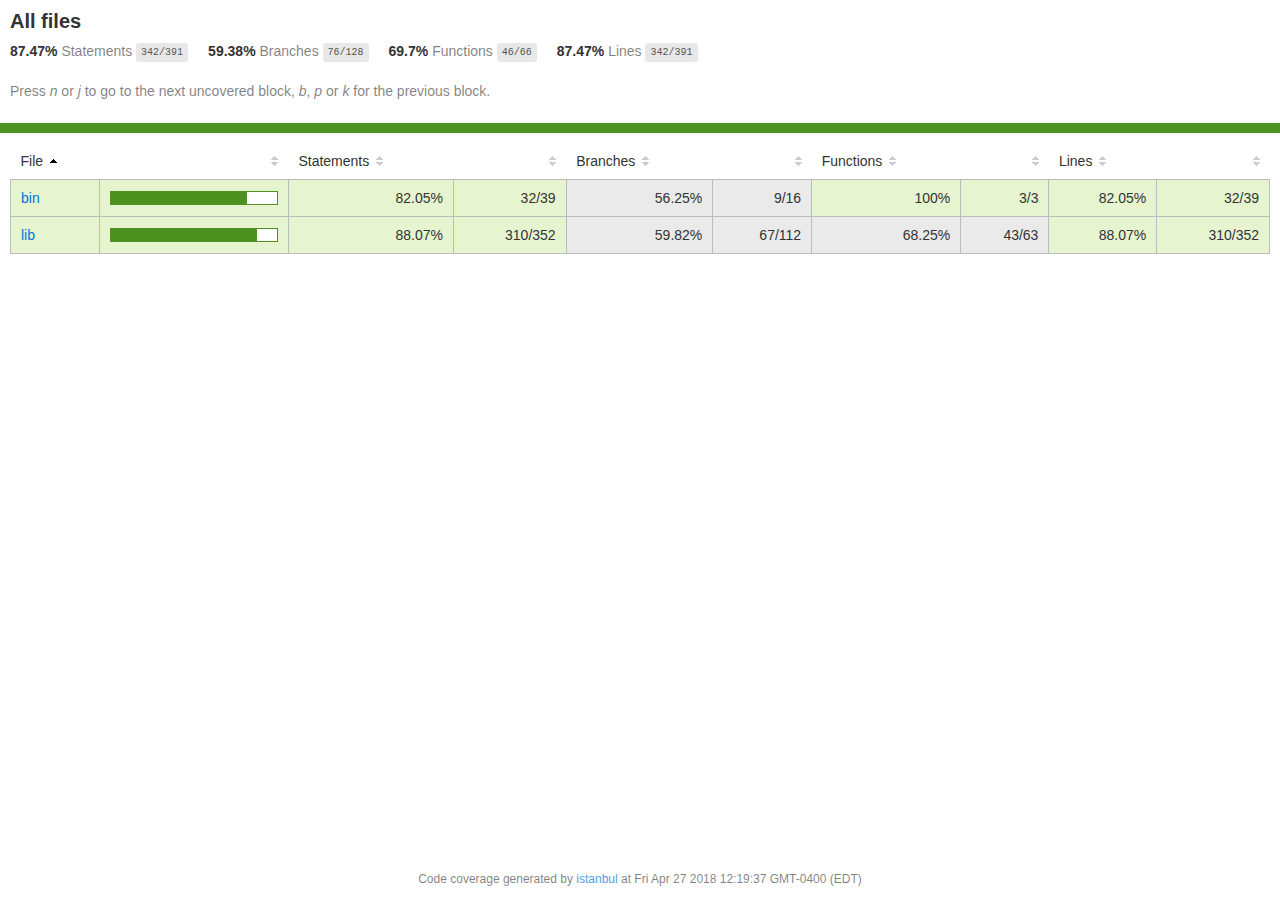
<file: 项目/node_modules/vows/coverage/lcov-report/index.html>
<!doctype html>
<html lang="en">
<head>
    <title>Code coverage report for All files</title>
    <meta charset="utf-8" />
    <link rel="stylesheet" href="prettify.css" />
    <link rel="stylesheet" href="base.css" />
    <meta name="viewport" content="width=device-width, initial-scale=1">
    <style type='text/css'>
        .coverage-summary .sorter {
            background-image: url(sort-arrow-sprite.png);
        }
    </style>
</head>
<body>
<div class='wrapper'>
  <div class='pad1'>
    <h1>
      All files
    </h1>
    <div class='clearfix'>
      <div class='fl pad1y space-right2'>
        <span class="strong">87.47% </span>
        <span class="quiet">Statements</span>
        <span class='fraction'>342/391</span>
      </div>
      <div class='fl pad1y space-right2'>
        <span class="strong">59.38% </span>
        <span class="quiet">Branches</span>
        <span class='fraction'>76/128</span>
      </div>
      <div class='fl pad1y space-right2'>
        <span class="strong">69.7% </span>
        <span class="quiet">Functions</span>
        <span class='fraction'>46/66</span>
      </div>
      <div class='fl pad1y space-right2'>
        <span class="strong">87.47% </span>
        <span class="quiet">Lines</span>
        <span class='fraction'>342/391</span>
      </div>
    </div>
    <p class="quiet">
      Press <em>n</em> or <em>j</em> to go to the next uncovered block, <em>b</em>, <em>p</em> or <em>k</em> for the previous block.
    </p>
  </div>
  <div class='status-line high'></div>
<div class="pad1">
<table class="coverage-summary">
<thead>
<tr>
   <th data-col="file" data-fmt="html" data-html="true" class="file">File</th>
   <th data-col="pic" data-type="number" data-fmt="html" data-html="true" class="pic"></th>
   <th data-col="statements" data-type="number" data-fmt="pct" class="pct">Statements</th>
   <th data-col="statements_raw" data-type="number" data-fmt="html" class="abs"></th>
   <th data-col="branches" data-type="number" data-fmt="pct" class="pct">Branches</th>
   <th data-col="branches_raw" data-type="number" data-fmt="html" class="abs"></th>
   <th data-col="functions" data-type="number" data-fmt="pct" class="pct">Functions</th>
   <th data-col="functions_raw" data-type="number" data-fmt="html" class="abs"></th>
   <th data-col="lines" data-type="number" data-fmt="pct" class="pct">Lines</th>
   <th data-col="lines_raw" data-type="number" data-fmt="html" class="abs"></th>
</tr>
</thead>
<tbody><tr>
	<td class="file high" data-value="bin"><a href="bin/index.html">bin</a></td>
	<td data-value="82.05" class="pic high"><div class="chart"><div class="cover-fill" style="width: 82%;"></div><div class="cover-empty" style="width:18%;"></div></div></td>
	<td data-value="82.05" class="pct high">82.05%</td>
	<td data-value="39" class="abs high">32/39</td>
	<td data-value="56.25" class="pct medium">56.25%</td>
	<td data-value="16" class="abs medium">9/16</td>
	<td data-value="100" class="pct high">100%</td>
	<td data-value="3" class="abs high">3/3</td>
	<td data-value="82.05" class="pct high">82.05%</td>
	<td data-value="39" class="abs high">32/39</td>
	</tr>

<tr>
	<td class="file high" data-value="lib"><a href="lib/index.html">lib</a></td>
	<td data-value="88.07" class="pic high"><div class="chart"><div class="cover-fill" style="width: 88%;"></div><div class="cover-empty" style="width:12%;"></div></div></td>
	<td data-value="88.07" class="pct high">88.07%</td>
	<td data-value="352" class="abs high">310/352</td>
	<td data-value="59.82" class="pct medium">59.82%</td>
	<td data-value="112" class="abs medium">67/112</td>
	<td data-value="68.25" class="pct medium">68.25%</td>
	<td data-value="63" class="abs medium">43/63</td>
	<td data-value="88.07" class="pct high">88.07%</td>
	<td data-value="352" class="abs high">310/352</td>
	</tr>

</tbody>
</table>
</div><div class='push'></div><!-- for sticky footer -->
</div><!-- /wrapper -->
<div class='footer quiet pad2 space-top1 center small'>
  Code coverage
  generated by <a href="https://istanbul.js.org/" target="_blank">istanbul</a> at Fri Apr 27 2018 12:19:37 GMT-0400 (EDT)
</div>
</div>
<script src="prettify.js"></script>
<script>
window.onload = function () {
        if (typeof prettyPrint === 'function') {
            prettyPrint();
        }
};
</script>
<script src="sorter.js"></script>
<script src="block-navigation.js"></script>
</body>
</html>
</file>
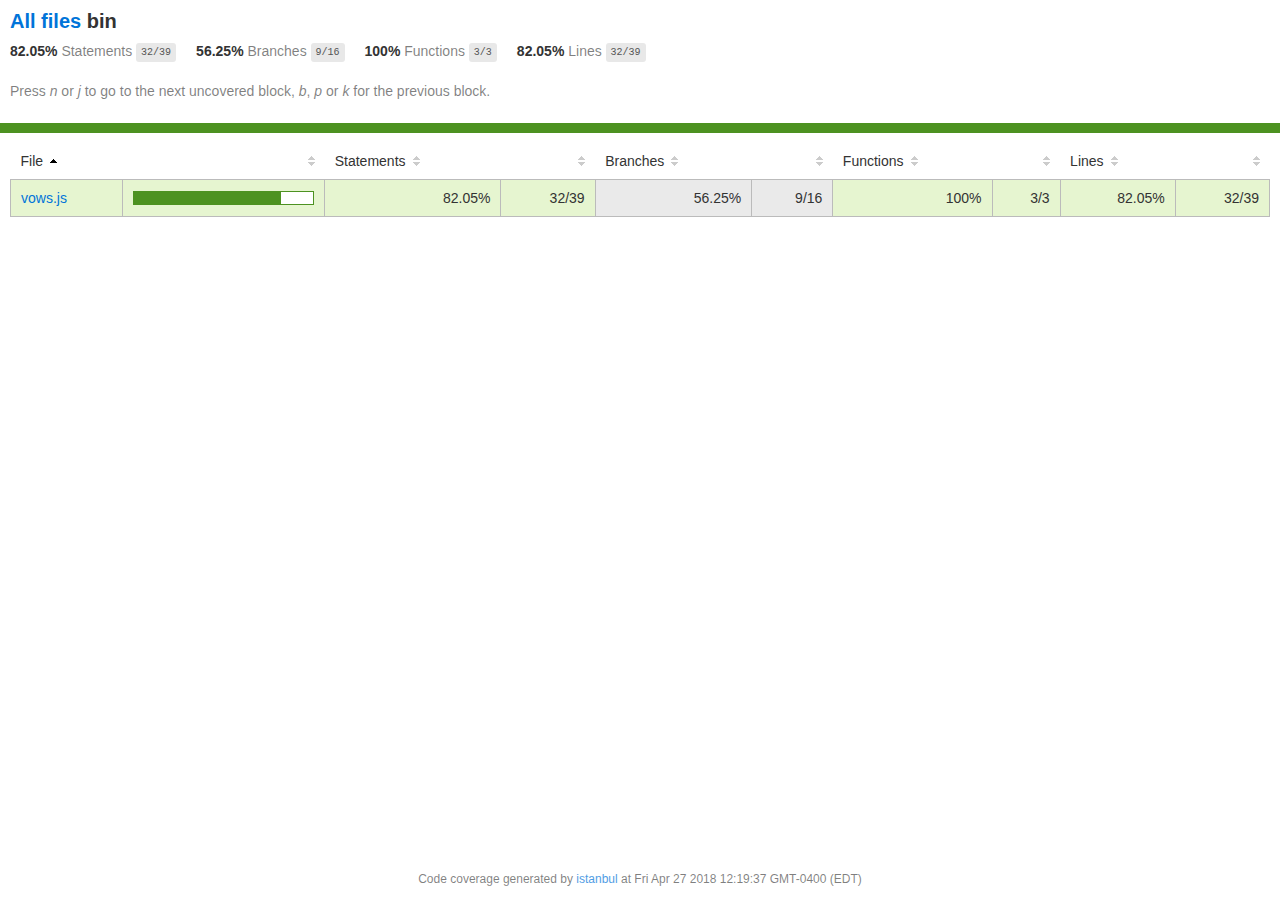
<file: 项目/node_modules/vows/coverage/lcov-report/bin/index.html>
<!doctype html>
<html lang="en">
<head>
    <title>Code coverage report for bin</title>
    <meta charset="utf-8" />
    <link rel="stylesheet" href="../prettify.css" />
    <link rel="stylesheet" href="../base.css" />
    <meta name="viewport" content="width=device-width, initial-scale=1">
    <style type='text/css'>
        .coverage-summary .sorter {
            background-image: url(../sort-arrow-sprite.png);
        }
    </style>
</head>
<body>
<div class='wrapper'>
  <div class='pad1'>
    <h1>
      <a href="../index.html">All files</a> bin
    </h1>
    <div class='clearfix'>
      <div class='fl pad1y space-right2'>
        <span class="strong">82.05% </span>
        <span class="quiet">Statements</span>
        <span class='fraction'>32/39</span>
      </div>
      <div class='fl pad1y space-right2'>
        <span class="strong">56.25% </span>
        <span class="quiet">Branches</span>
        <span class='fraction'>9/16</span>
      </div>
      <div class='fl pad1y space-right2'>
        <span class="strong">100% </span>
        <span class="quiet">Functions</span>
        <span class='fraction'>3/3</span>
      </div>
      <div class='fl pad1y space-right2'>
        <span class="strong">82.05% </span>
        <span class="quiet">Lines</span>
        <span class='fraction'>32/39</span>
      </div>
    </div>
    <p class="quiet">
      Press <em>n</em> or <em>j</em> to go to the next uncovered block, <em>b</em>, <em>p</em> or <em>k</em> for the previous block.
    </p>
  </div>
  <div class='status-line high'></div>
<div class="pad1">
<table class="coverage-summary">
<thead>
<tr>
   <th data-col="file" data-fmt="html" data-html="true" class="file">File</th>
   <th data-col="pic" data-type="number" data-fmt="html" data-html="true" class="pic"></th>
   <th data-col="statements" data-type="number" data-fmt="pct" class="pct">Statements</th>
   <th data-col="statements_raw" data-type="number" data-fmt="html" class="abs"></th>
   <th data-col="branches" data-type="number" data-fmt="pct" class="pct">Branches</th>
   <th data-col="branches_raw" data-type="number" data-fmt="html" class="abs"></th>
   <th data-col="functions" data-type="number" data-fmt="pct" class="pct">Functions</th>
   <th data-col="functions_raw" data-type="number" data-fmt="html" class="abs"></th>
   <th data-col="lines" data-type="number" data-fmt="pct" class="pct">Lines</th>
   <th data-col="lines_raw" data-type="number" data-fmt="html" class="abs"></th>
</tr>
</thead>
<tbody><tr>
	<td class="file high" data-value="vows.js"><a href="vows.js.html">vows.js</a></td>
	<td data-value="82.05" class="pic high"><div class="chart"><div class="cover-fill" style="width: 82%;"></div><div class="cover-empty" style="width:18%;"></div></div></td>
	<td data-value="82.05" class="pct high">82.05%</td>
	<td data-value="39" class="abs high">32/39</td>
	<td data-value="56.25" class="pct medium">56.25%</td>
	<td data-value="16" class="abs medium">9/16</td>
	<td data-value="100" class="pct high">100%</td>
	<td data-value="3" class="abs high">3/3</td>
	<td data-value="82.05" class="pct high">82.05%</td>
	<td data-value="39" class="abs high">32/39</td>
	</tr>

</tbody>
</table>
</div><div class='push'></div><!-- for sticky footer -->
</div><!-- /wrapper -->
<div class='footer quiet pad2 space-top1 center small'>
  Code coverage
  generated by <a href="https://istanbul.js.org/" target="_blank">istanbul</a> at Fri Apr 27 2018 12:19:37 GMT-0400 (EDT)
</div>
</div>
<script src="../prettify.js"></script>
<script>
window.onload = function () {
        if (typeof prettyPrint === 'function') {
            prettyPrint();
        }
};
</script>
<script src="../sorter.js"></script>
<script src="../block-navigation.js"></script>
</body>
</html>
</file>
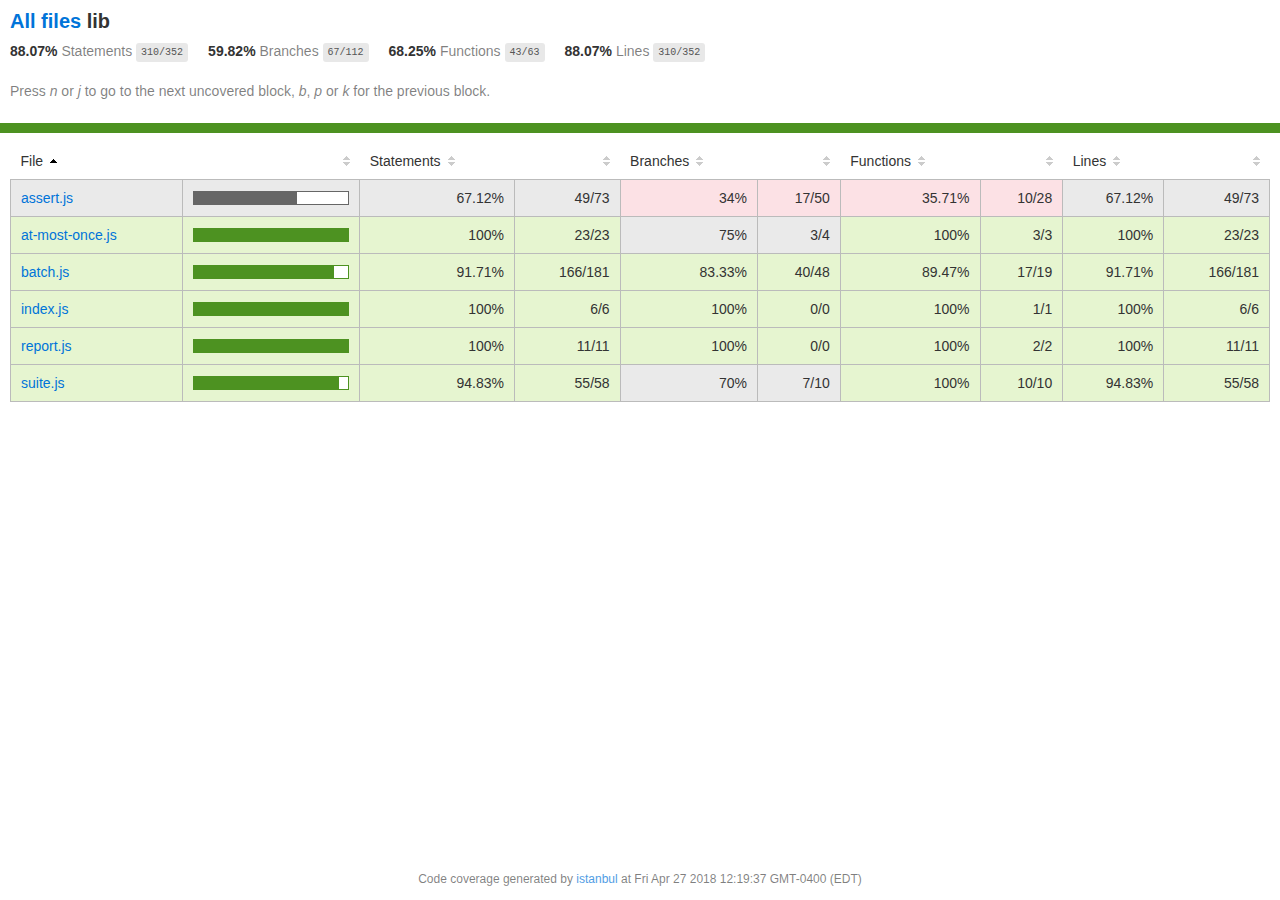
<file: 项目/node_modules/vows/coverage/lcov-report/lib/index.html>
<!doctype html>
<html lang="en">
<head>
    <title>Code coverage report for lib</title>
    <meta charset="utf-8" />
    <link rel="stylesheet" href="../prettify.css" />
    <link rel="stylesheet" href="../base.css" />
    <meta name="viewport" content="width=device-width, initial-scale=1">
    <style type='text/css'>
        .coverage-summary .sorter {
            background-image: url(../sort-arrow-sprite.png);
        }
    </style>
</head>
<body>
<div class='wrapper'>
  <div class='pad1'>
    <h1>
      <a href="../index.html">All files</a> lib
    </h1>
    <div class='clearfix'>
      <div class='fl pad1y space-right2'>
        <span class="strong">88.07% </span>
        <span class="quiet">Statements</span>
        <span class='fraction'>310/352</span>
      </div>
      <div class='fl pad1y space-right2'>
        <span class="strong">59.82% </span>
        <span class="quiet">Branches</span>
        <span class='fraction'>67/112</span>
      </div>
      <div class='fl pad1y space-right2'>
        <span class="strong">68.25% </span>
        <span class="quiet">Functions</span>
        <span class='fraction'>43/63</span>
      </div>
      <div class='fl pad1y space-right2'>
        <span class="strong">88.07% </span>
        <span class="quiet">Lines</span>
        <span class='fraction'>310/352</span>
      </div>
    </div>
    <p class="quiet">
      Press <em>n</em> or <em>j</em> to go to the next uncovered block, <em>b</em>, <em>p</em> or <em>k</em> for the previous block.
    </p>
  </div>
  <div class='status-line high'></div>
<div class="pad1">
<table class="coverage-summary">
<thead>
<tr>
   <th data-col="file" data-fmt="html" data-html="true" class="file">File</th>
   <th data-col="pic" data-type="number" data-fmt="html" data-html="true" class="pic"></th>
   <th data-col="statements" data-type="number" data-fmt="pct" class="pct">Statements</th>
   <th data-col="statements_raw" data-type="number" data-fmt="html" class="abs"></th>
   <th data-col="branches" data-type="number" data-fmt="pct" class="pct">Branches</th>
   <th data-col="branches_raw" data-type="number" data-fmt="html" class="abs"></th>
   <th data-col="functions" data-type="number" data-fmt="pct" class="pct">Functions</th>
   <th data-col="functions_raw" data-type="number" data-fmt="html" class="abs"></th>
   <th data-col="lines" data-type="number" data-fmt="pct" class="pct">Lines</th>
   <th data-col="lines_raw" data-type="number" data-fmt="html" class="abs"></th>
</tr>
</thead>
<tbody><tr>
	<td class="file medium" data-value="assert.js"><a href="assert.js.html">assert.js</a></td>
	<td data-value="67.12" class="pic medium"><div class="chart"><div class="cover-fill" style="width: 67%;"></div><div class="cover-empty" style="width:33%;"></div></div></td>
	<td data-value="67.12" class="pct medium">67.12%</td>
	<td data-value="73" class="abs medium">49/73</td>
	<td data-value="34" class="pct low">34%</td>
	<td data-value="50" class="abs low">17/50</td>
	<td data-value="35.71" class="pct low">35.71%</td>
	<td data-value="28" class="abs low">10/28</td>
	<td data-value="67.12" class="pct medium">67.12%</td>
	<td data-value="73" class="abs medium">49/73</td>
	</tr>

<tr>
	<td class="file high" data-value="at-most-once.js"><a href="at-most-once.js.html">at-most-once.js</a></td>
	<td data-value="100" class="pic high"><div class="chart"><div class="cover-fill cover-full" style="width: 100%;"></div><div class="cover-empty" style="width:0%;"></div></div></td>
	<td data-value="100" class="pct high">100%</td>
	<td data-value="23" class="abs high">23/23</td>
	<td data-value="75" class="pct medium">75%</td>
	<td data-value="4" class="abs medium">3/4</td>
	<td data-value="100" class="pct high">100%</td>
	<td data-value="3" class="abs high">3/3</td>
	<td data-value="100" class="pct high">100%</td>
	<td data-value="23" class="abs high">23/23</td>
	</tr>

<tr>
	<td class="file high" data-value="batch.js"><a href="batch.js.html">batch.js</a></td>
	<td data-value="91.71" class="pic high"><div class="chart"><div class="cover-fill" style="width: 91%;"></div><div class="cover-empty" style="width:9%;"></div></div></td>
	<td data-value="91.71" class="pct high">91.71%</td>
	<td data-value="181" class="abs high">166/181</td>
	<td data-value="83.33" class="pct high">83.33%</td>
	<td data-value="48" class="abs high">40/48</td>
	<td data-value="89.47" class="pct high">89.47%</td>
	<td data-value="19" class="abs high">17/19</td>
	<td data-value="91.71" class="pct high">91.71%</td>
	<td data-value="181" class="abs high">166/181</td>
	</tr>

<tr>
	<td class="file high" data-value="index.js"><a href="index.js.html">index.js</a></td>
	<td data-value="100" class="pic high"><div class="chart"><div class="cover-fill cover-full" style="width: 100%;"></div><div class="cover-empty" style="width:0%;"></div></div></td>
	<td data-value="100" class="pct high">100%</td>
	<td data-value="6" class="abs high">6/6</td>
	<td data-value="100" class="pct high">100%</td>
	<td data-value="0" class="abs high">0/0</td>
	<td data-value="100" class="pct high">100%</td>
	<td data-value="1" class="abs high">1/1</td>
	<td data-value="100" class="pct high">100%</td>
	<td data-value="6" class="abs high">6/6</td>
	</tr>

<tr>
	<td class="file high" data-value="report.js"><a href="report.js.html">report.js</a></td>
	<td data-value="100" class="pic high"><div class="chart"><div class="cover-fill cover-full" style="width: 100%;"></div><div class="cover-empty" style="width:0%;"></div></div></td>
	<td data-value="100" class="pct high">100%</td>
	<td data-value="11" class="abs high">11/11</td>
	<td data-value="100" class="pct high">100%</td>
	<td data-value="0" class="abs high">0/0</td>
	<td data-value="100" class="pct high">100%</td>
	<td data-value="2" class="abs high">2/2</td>
	<td data-value="100" class="pct high">100%</td>
	<td data-value="11" class="abs high">11/11</td>
	</tr>

<tr>
	<td class="file high" data-value="suite.js"><a href="suite.js.html">suite.js</a></td>
	<td data-value="94.83" class="pic high"><div class="chart"><div class="cover-fill" style="width: 94%;"></div><div class="cover-empty" style="width:6%;"></div></div></td>
	<td data-value="94.83" class="pct high">94.83%</td>
	<td data-value="58" class="abs high">55/58</td>
	<td data-value="70" class="pct medium">70%</td>
	<td data-value="10" class="abs medium">7/10</td>
	<td data-value="100" class="pct high">100%</td>
	<td data-value="10" class="abs high">10/10</td>
	<td data-value="94.83" class="pct high">94.83%</td>
	<td data-value="58" class="abs high">55/58</td>
	</tr>

</tbody>
</table>
</div><div class='push'></div><!-- for sticky footer -->
</div><!-- /wrapper -->
<div class='footer quiet pad2 space-top1 center small'>
  Code coverage
  generated by <a href="https://istanbul.js.org/" target="_blank">istanbul</a> at Fri Apr 27 2018 12:19:37 GMT-0400 (EDT)
</div>
</div>
<script src="../prettify.js"></script>
<script>
window.onload = function () {
        if (typeof prettyPrint === 'function') {
            prettyPrint();
        }
};
</script>
<script src="../sorter.js"></script>
<script src="../block-navigation.js"></script>
</body>
</html>
</file>
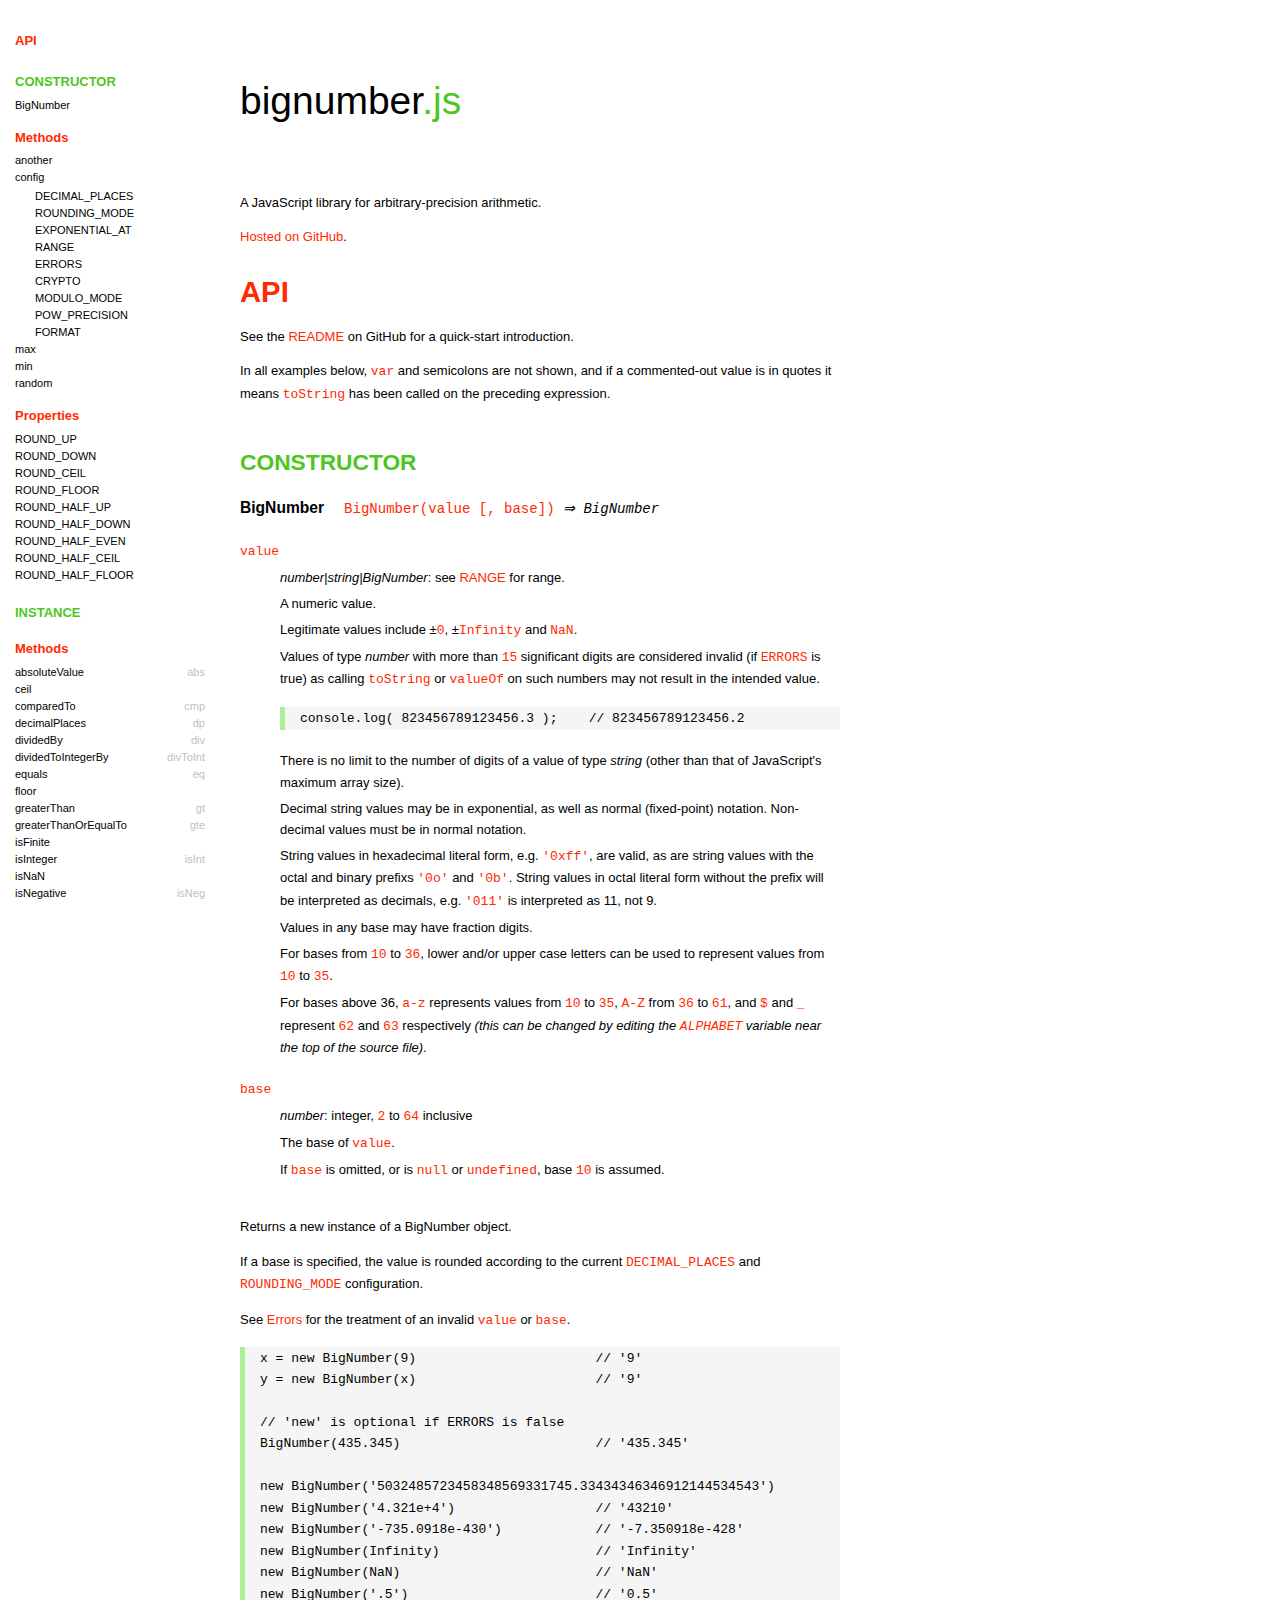
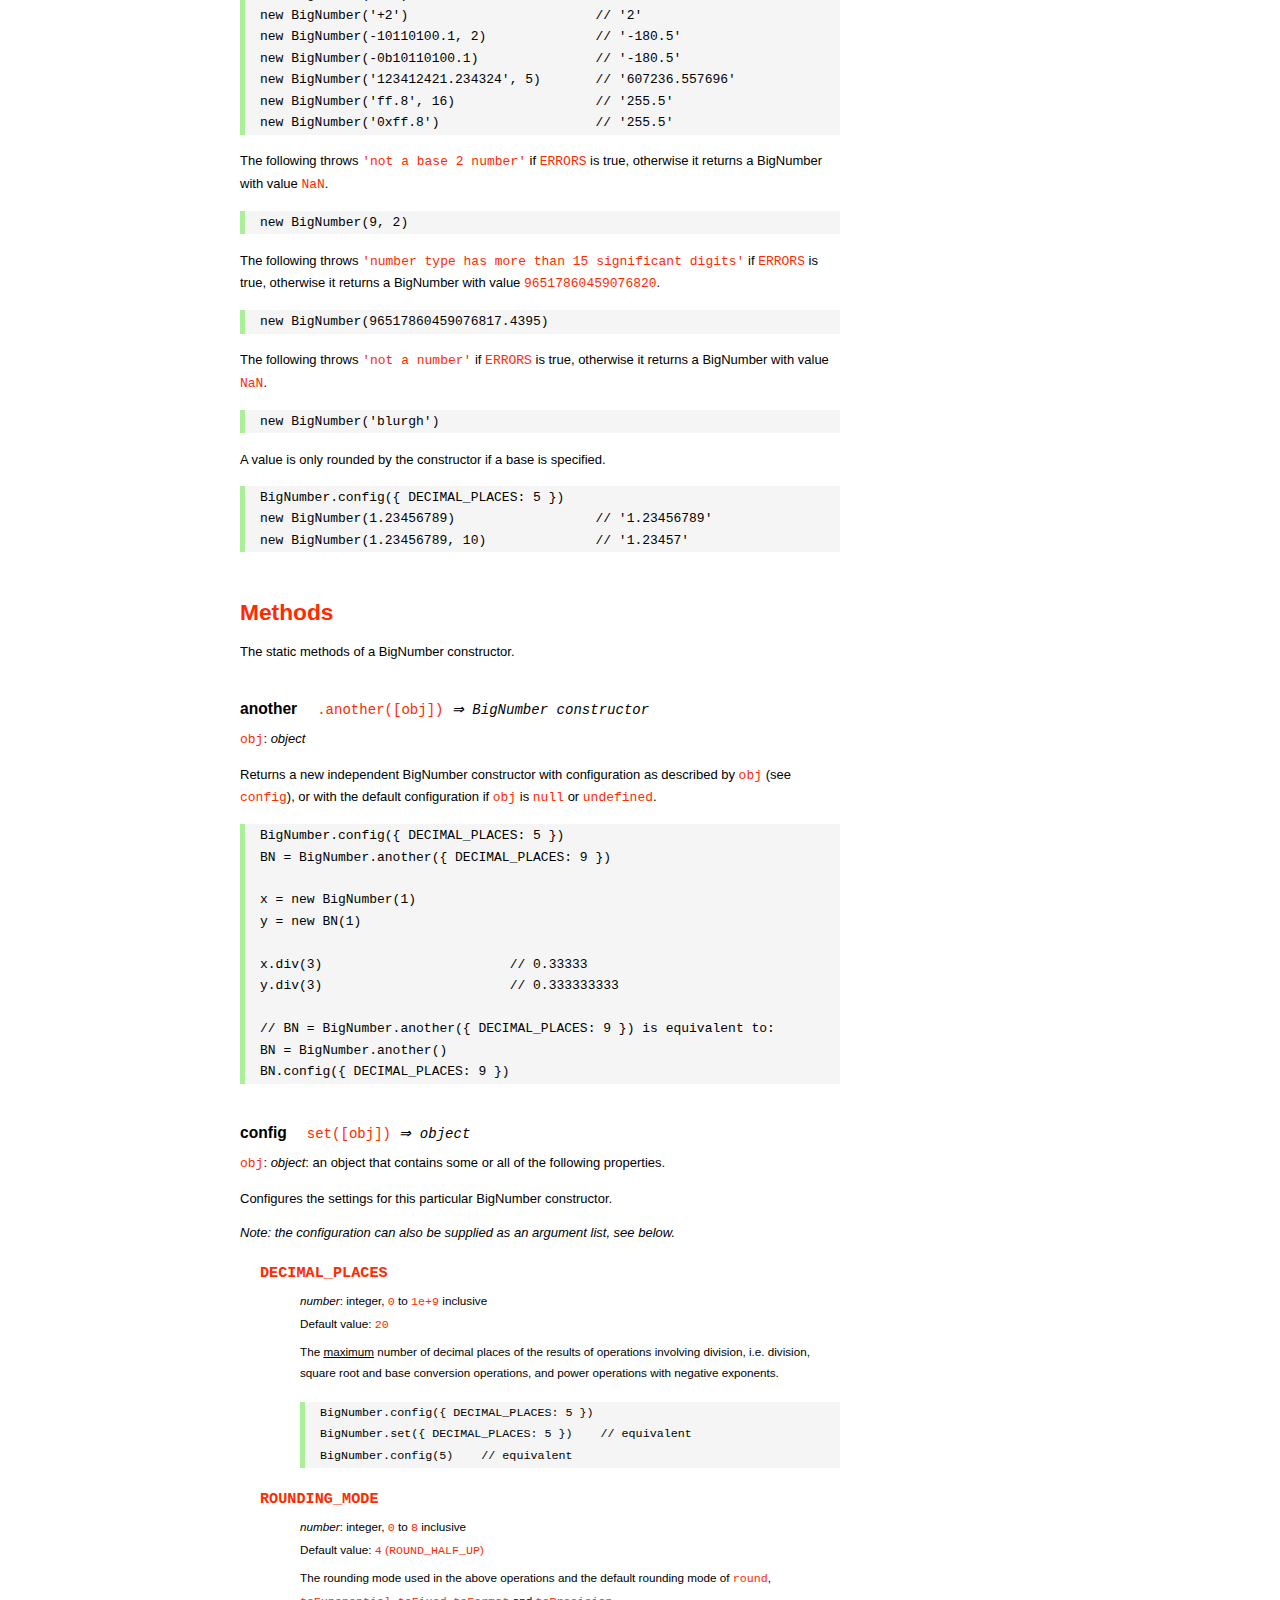
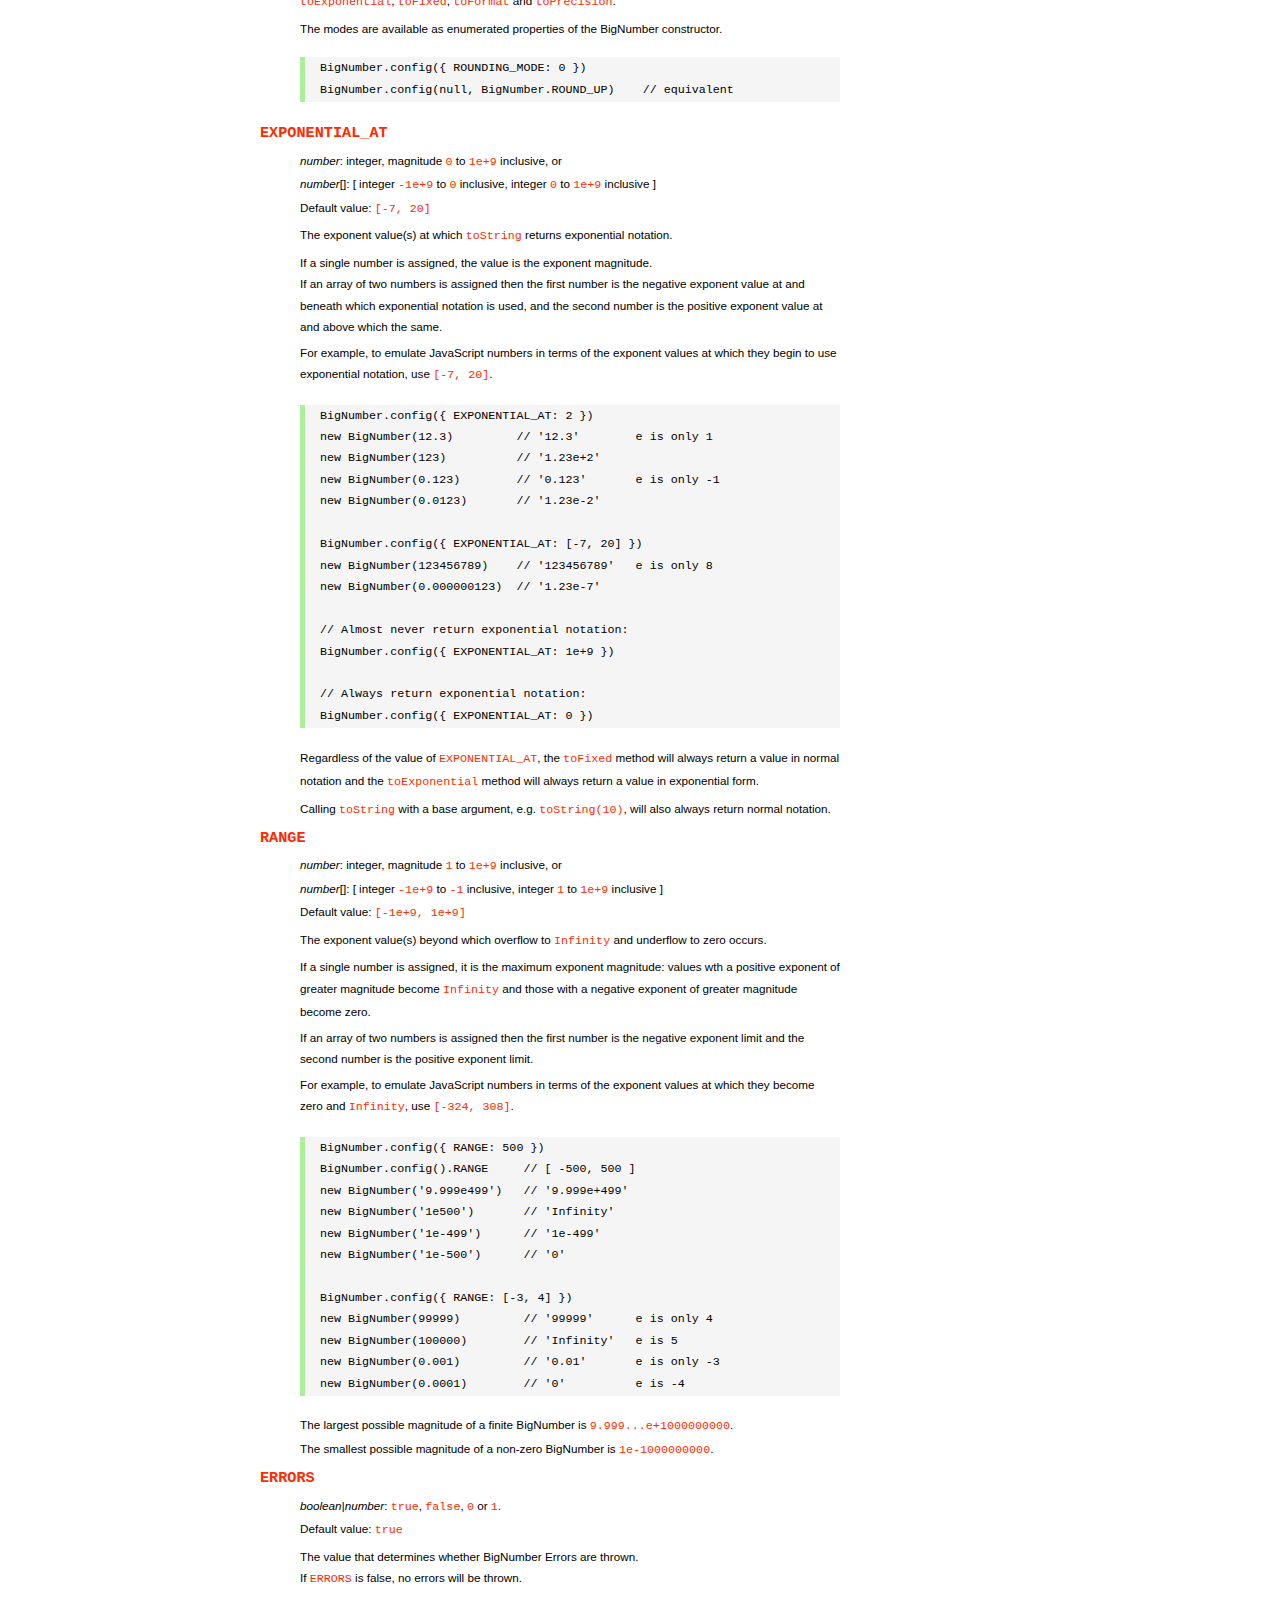
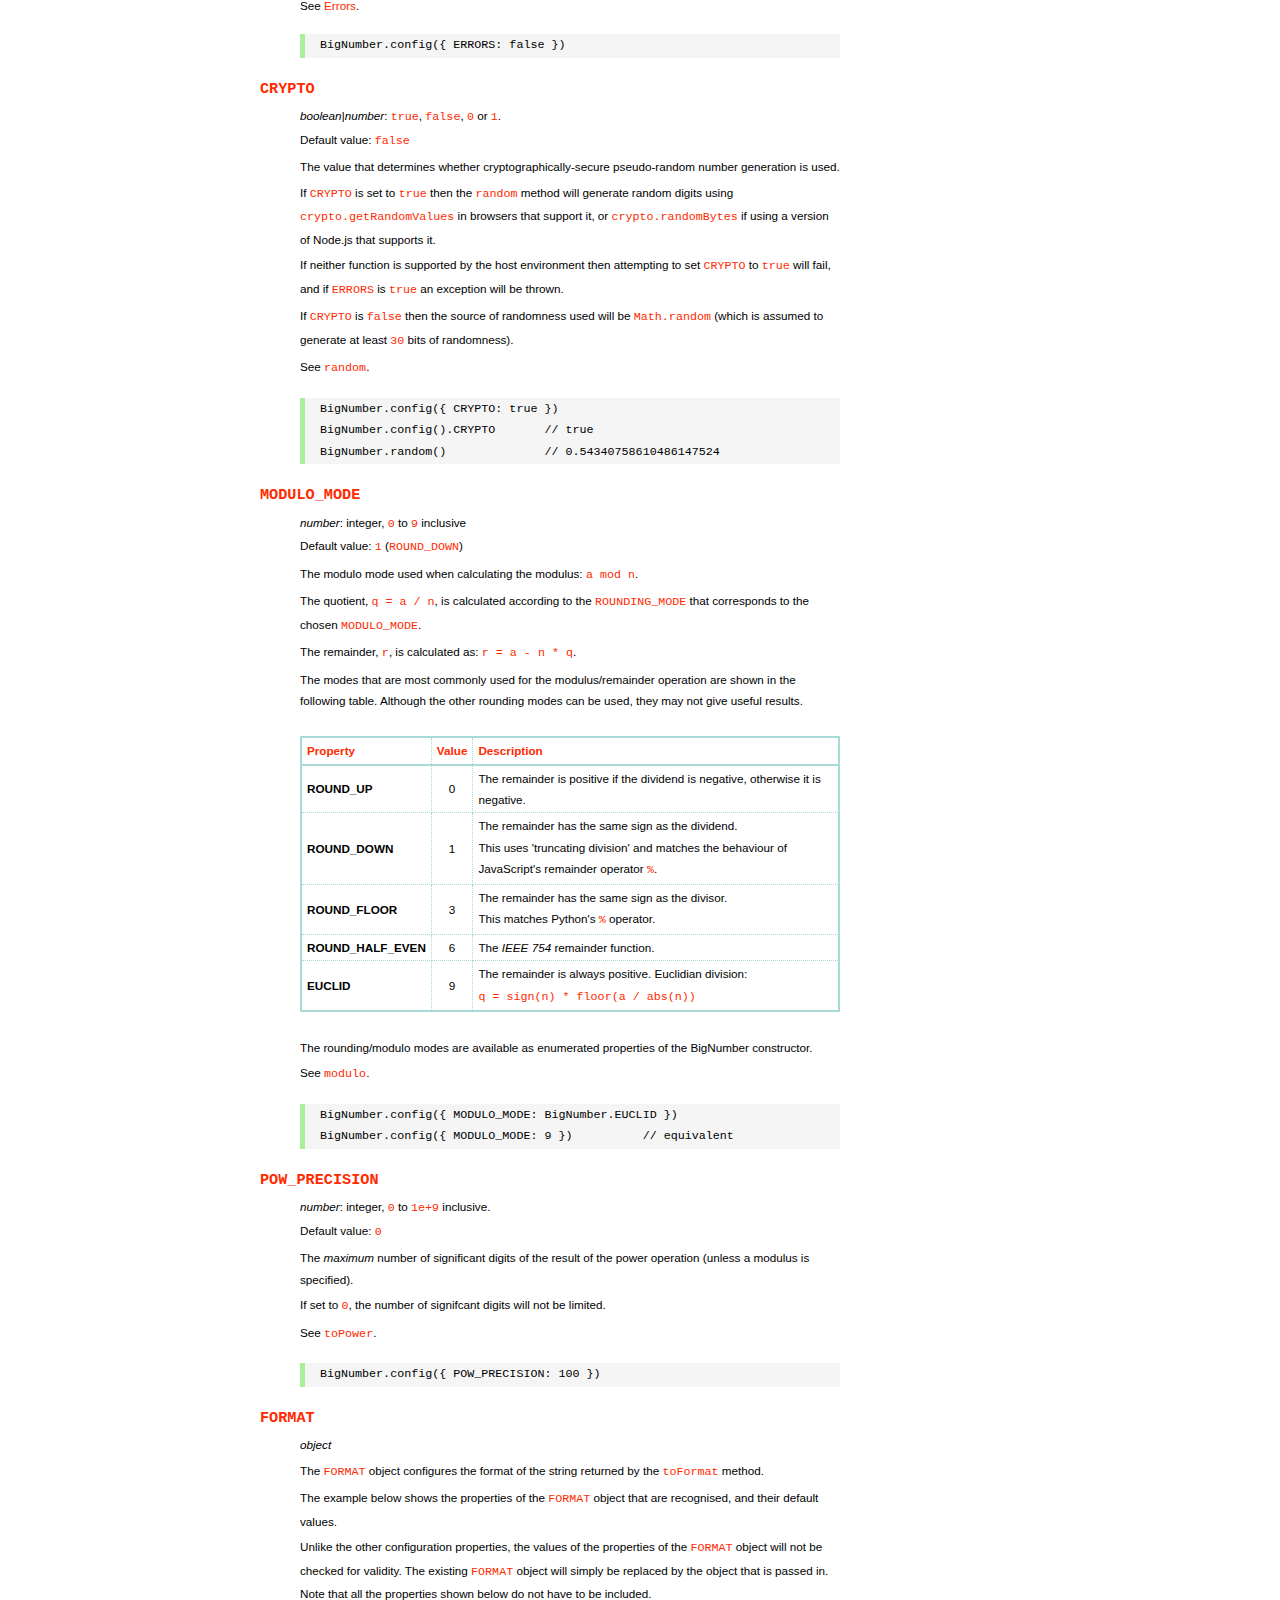
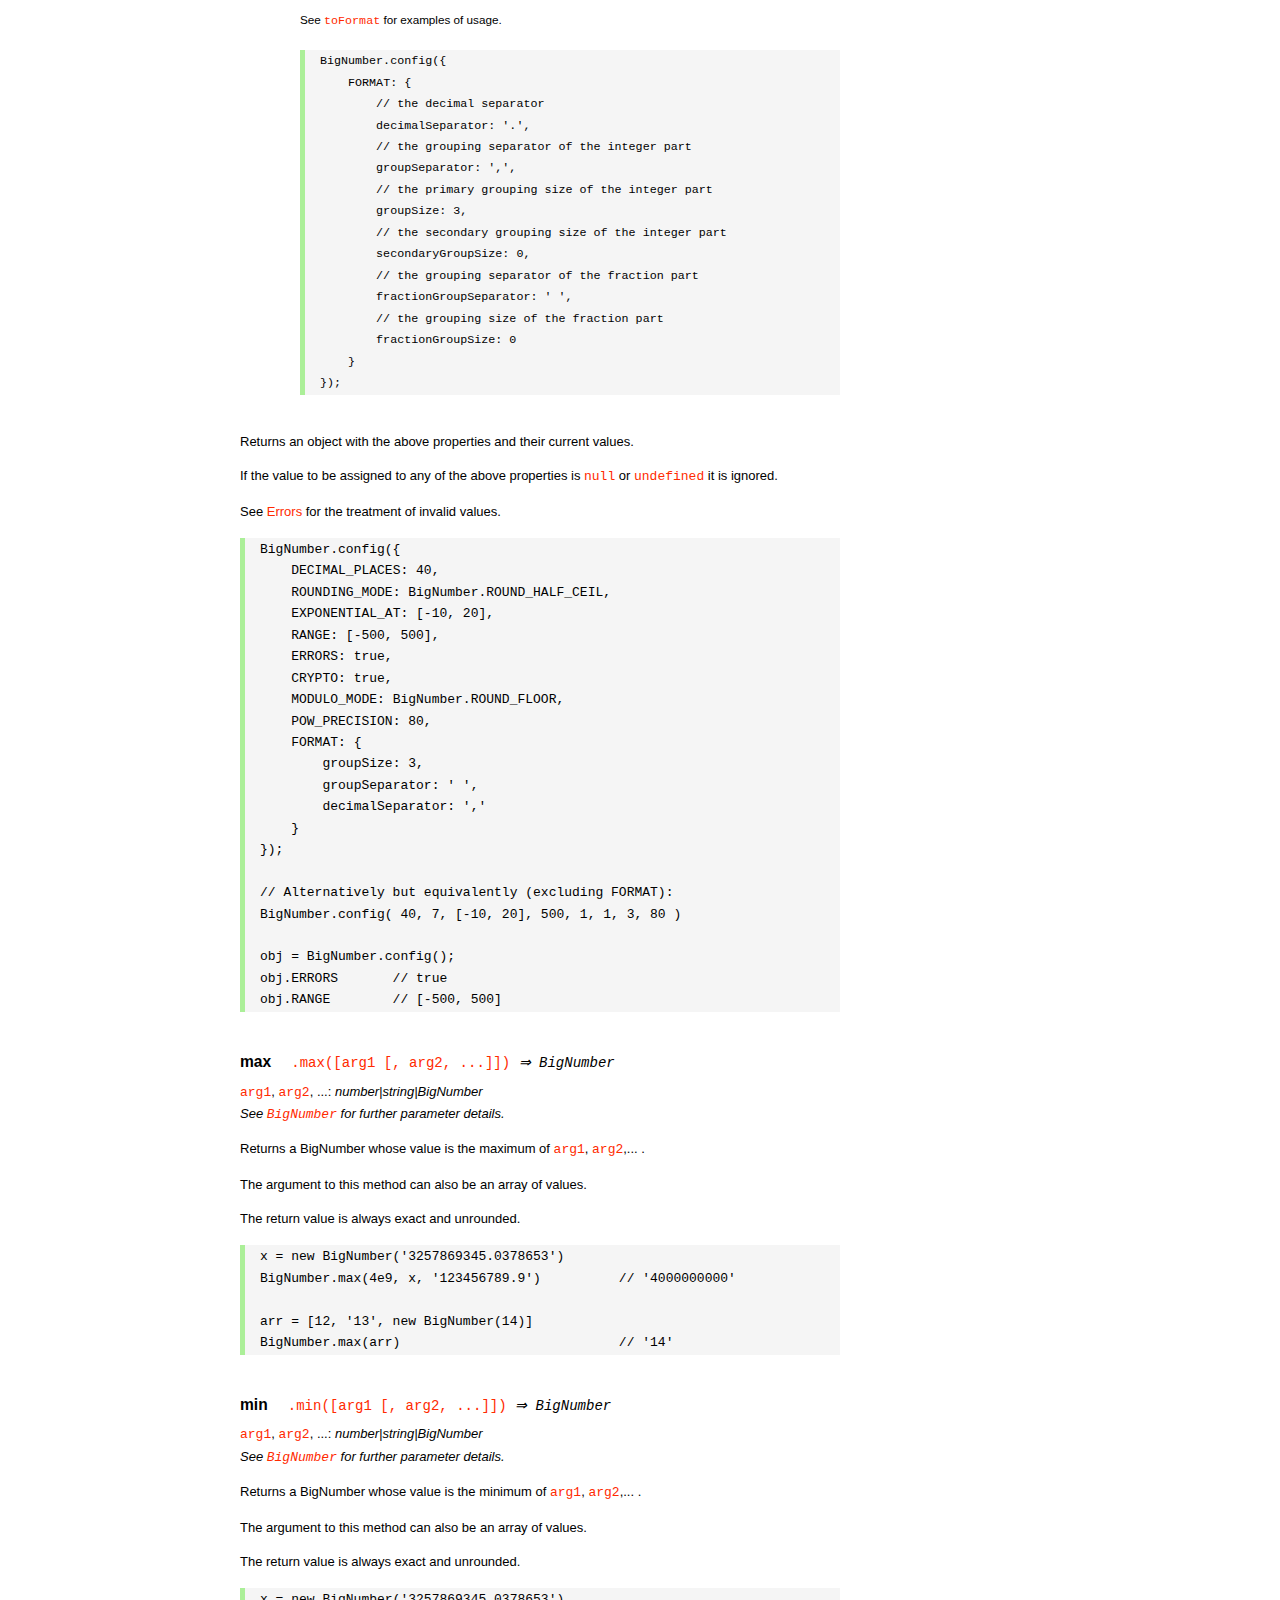
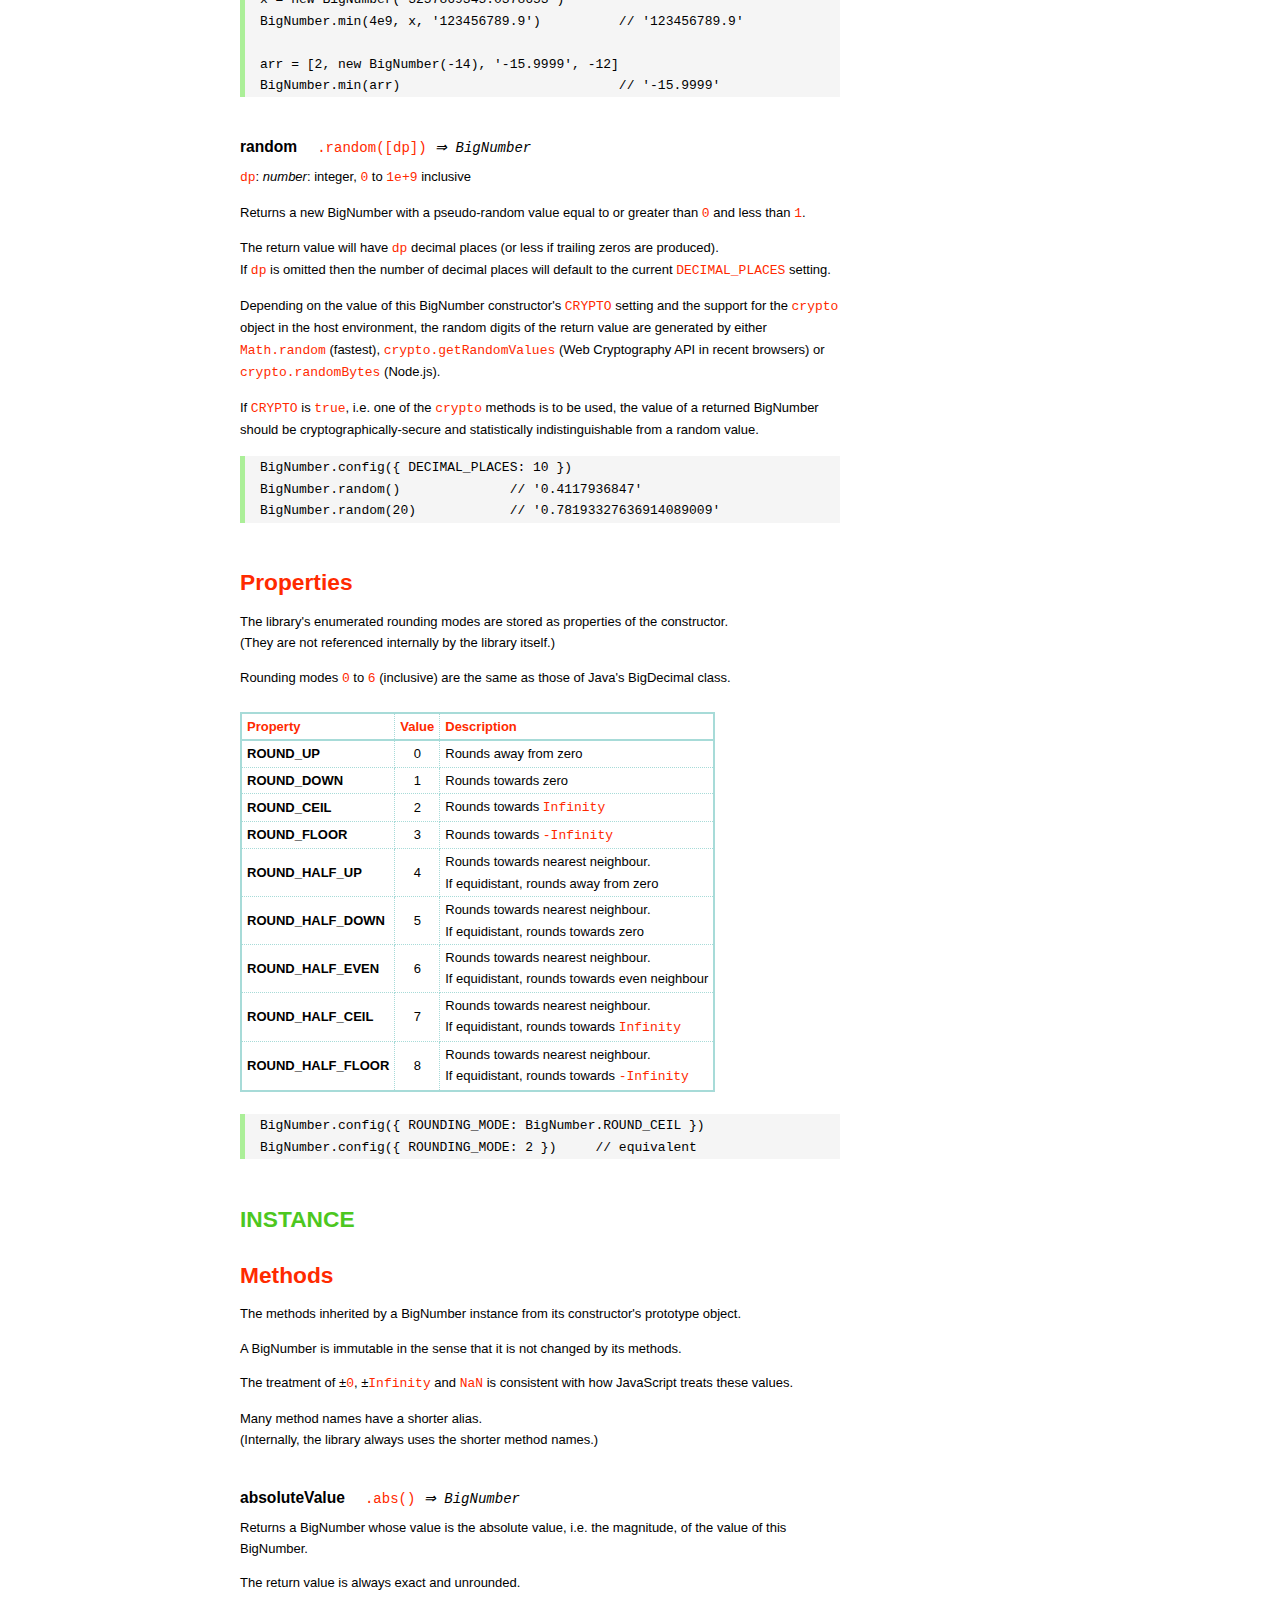
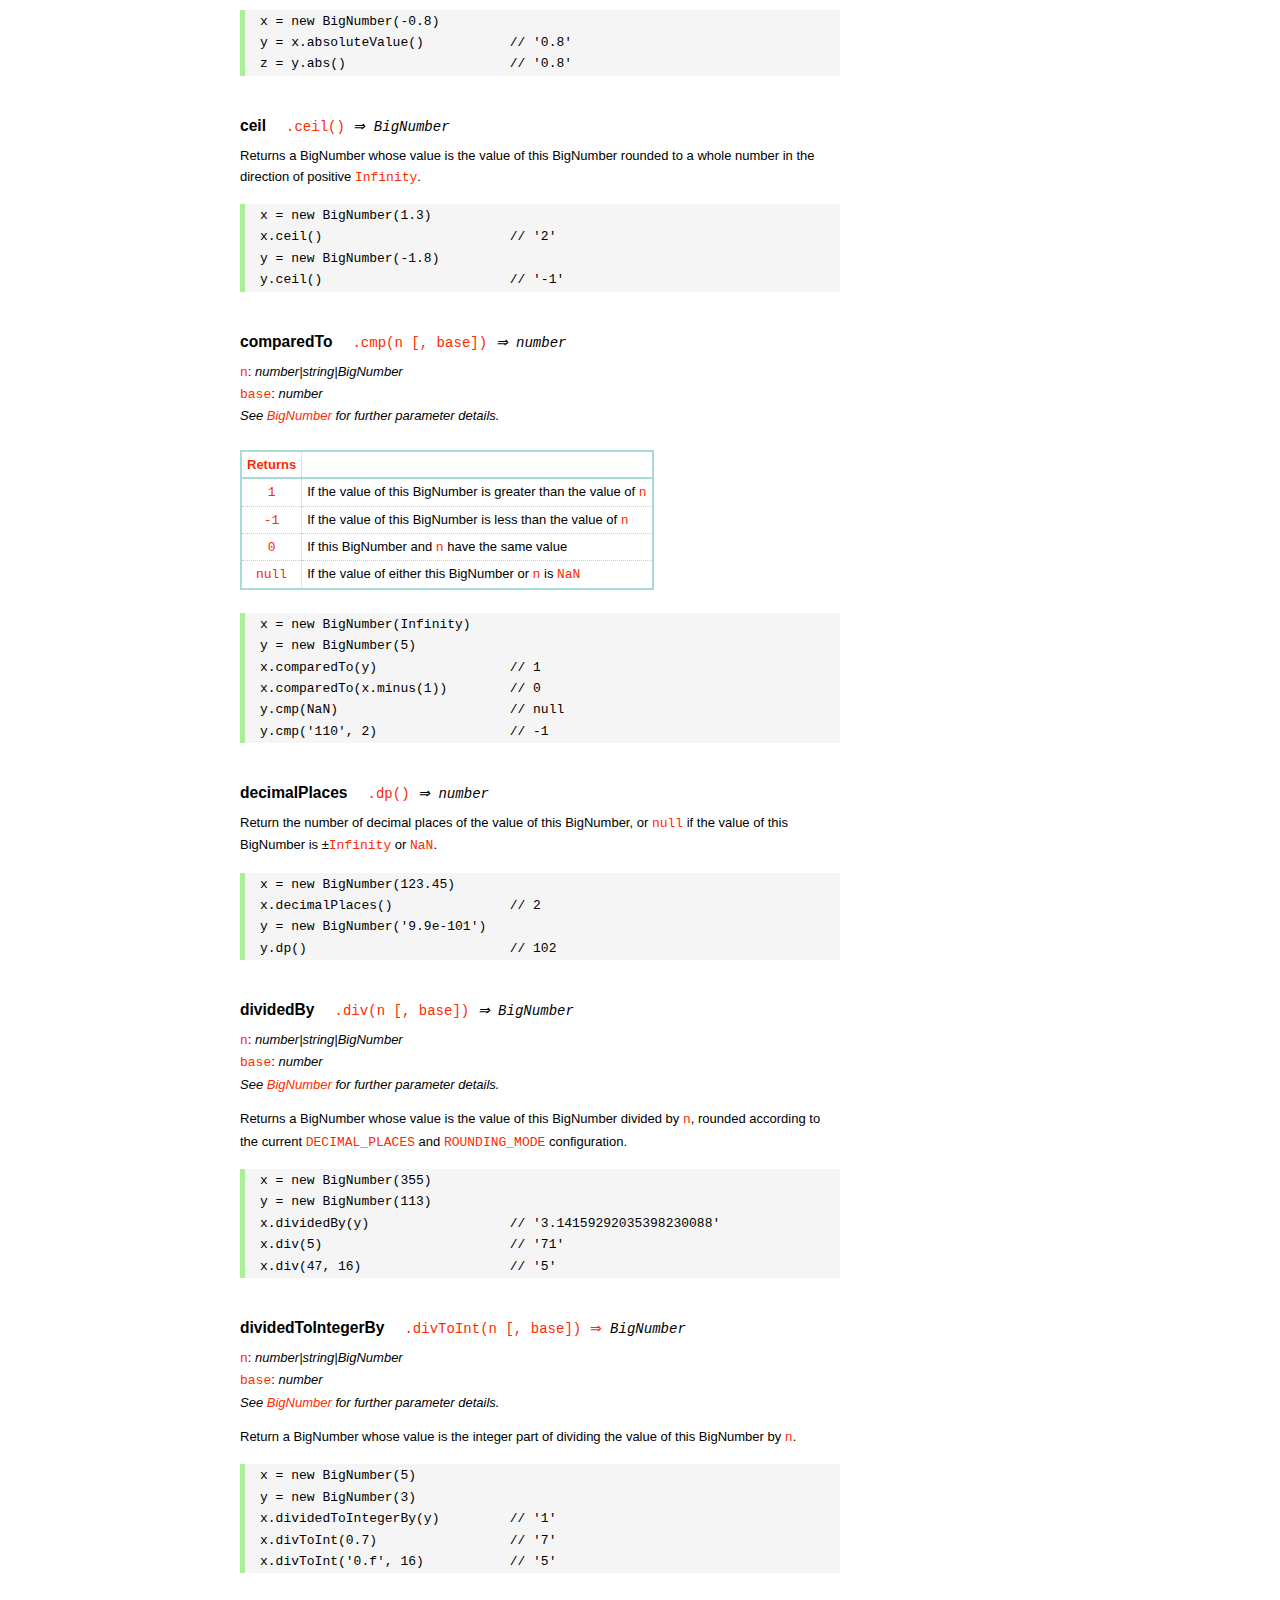
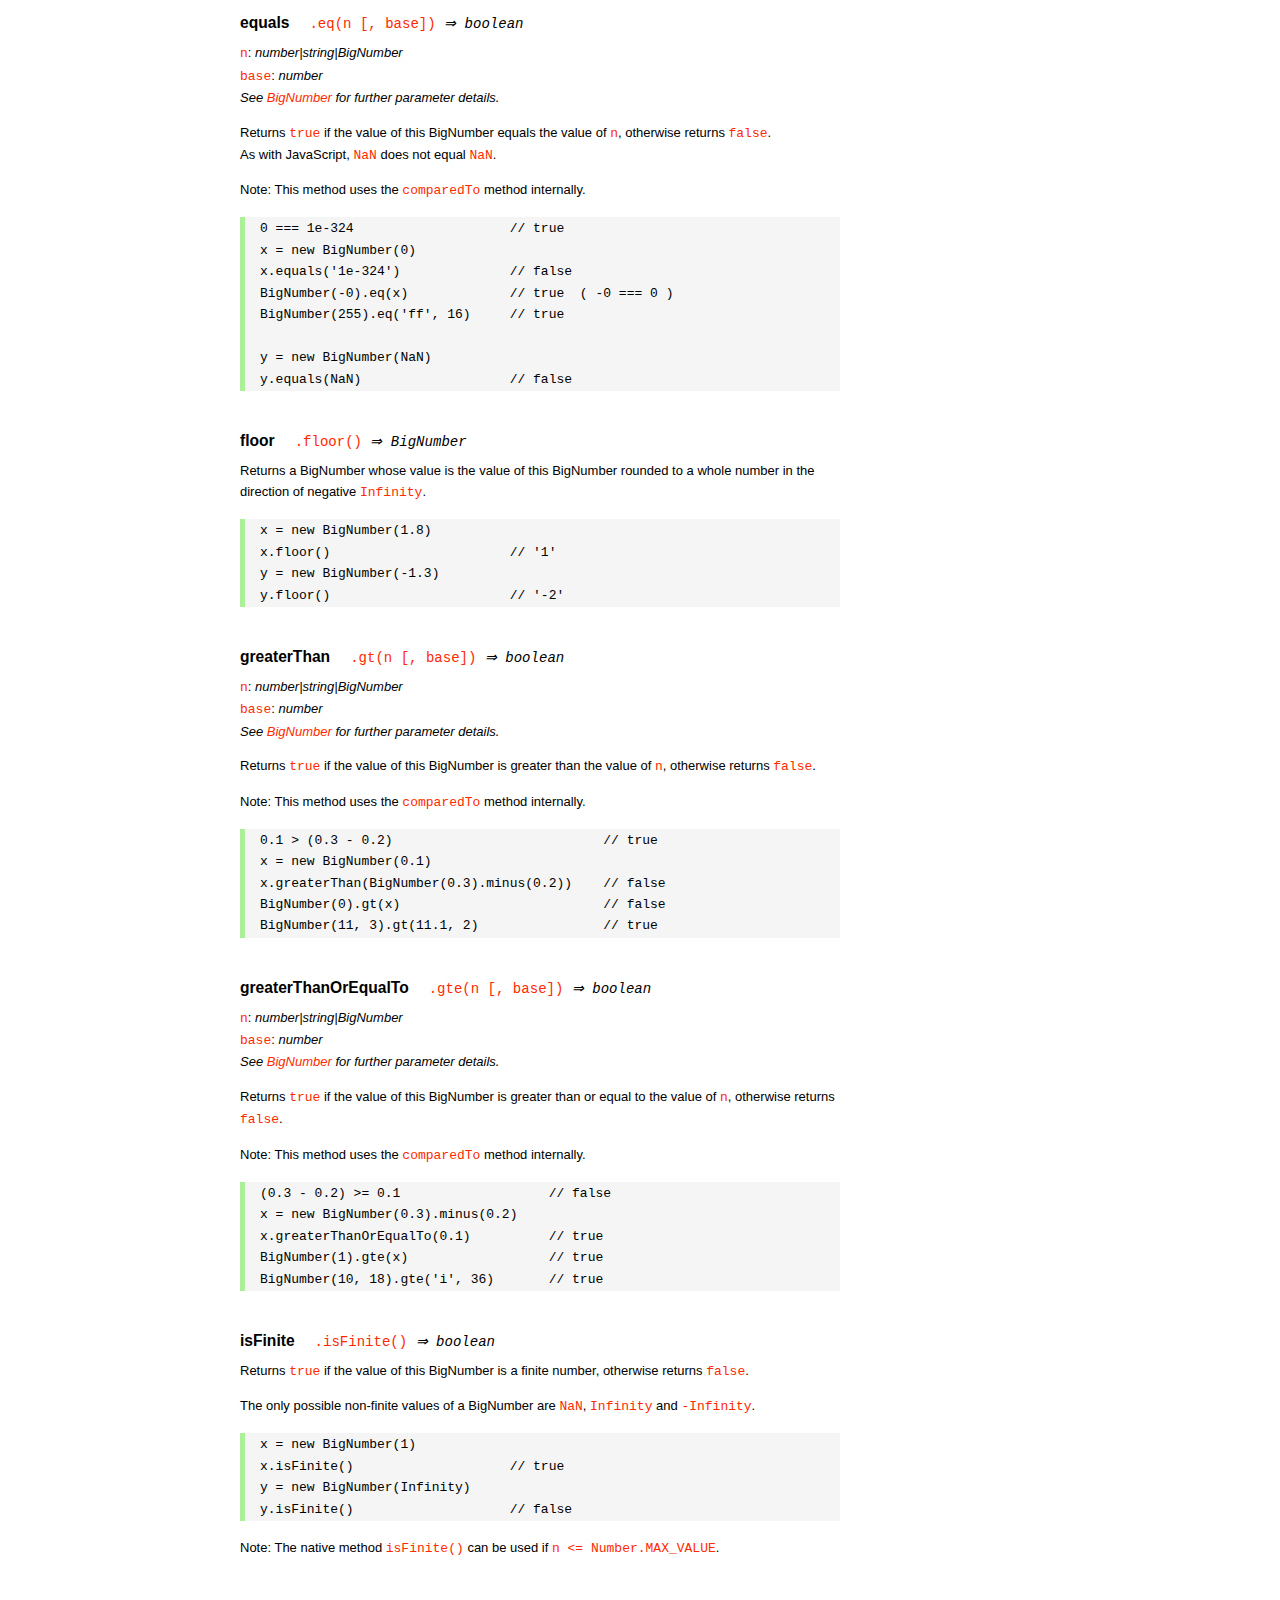
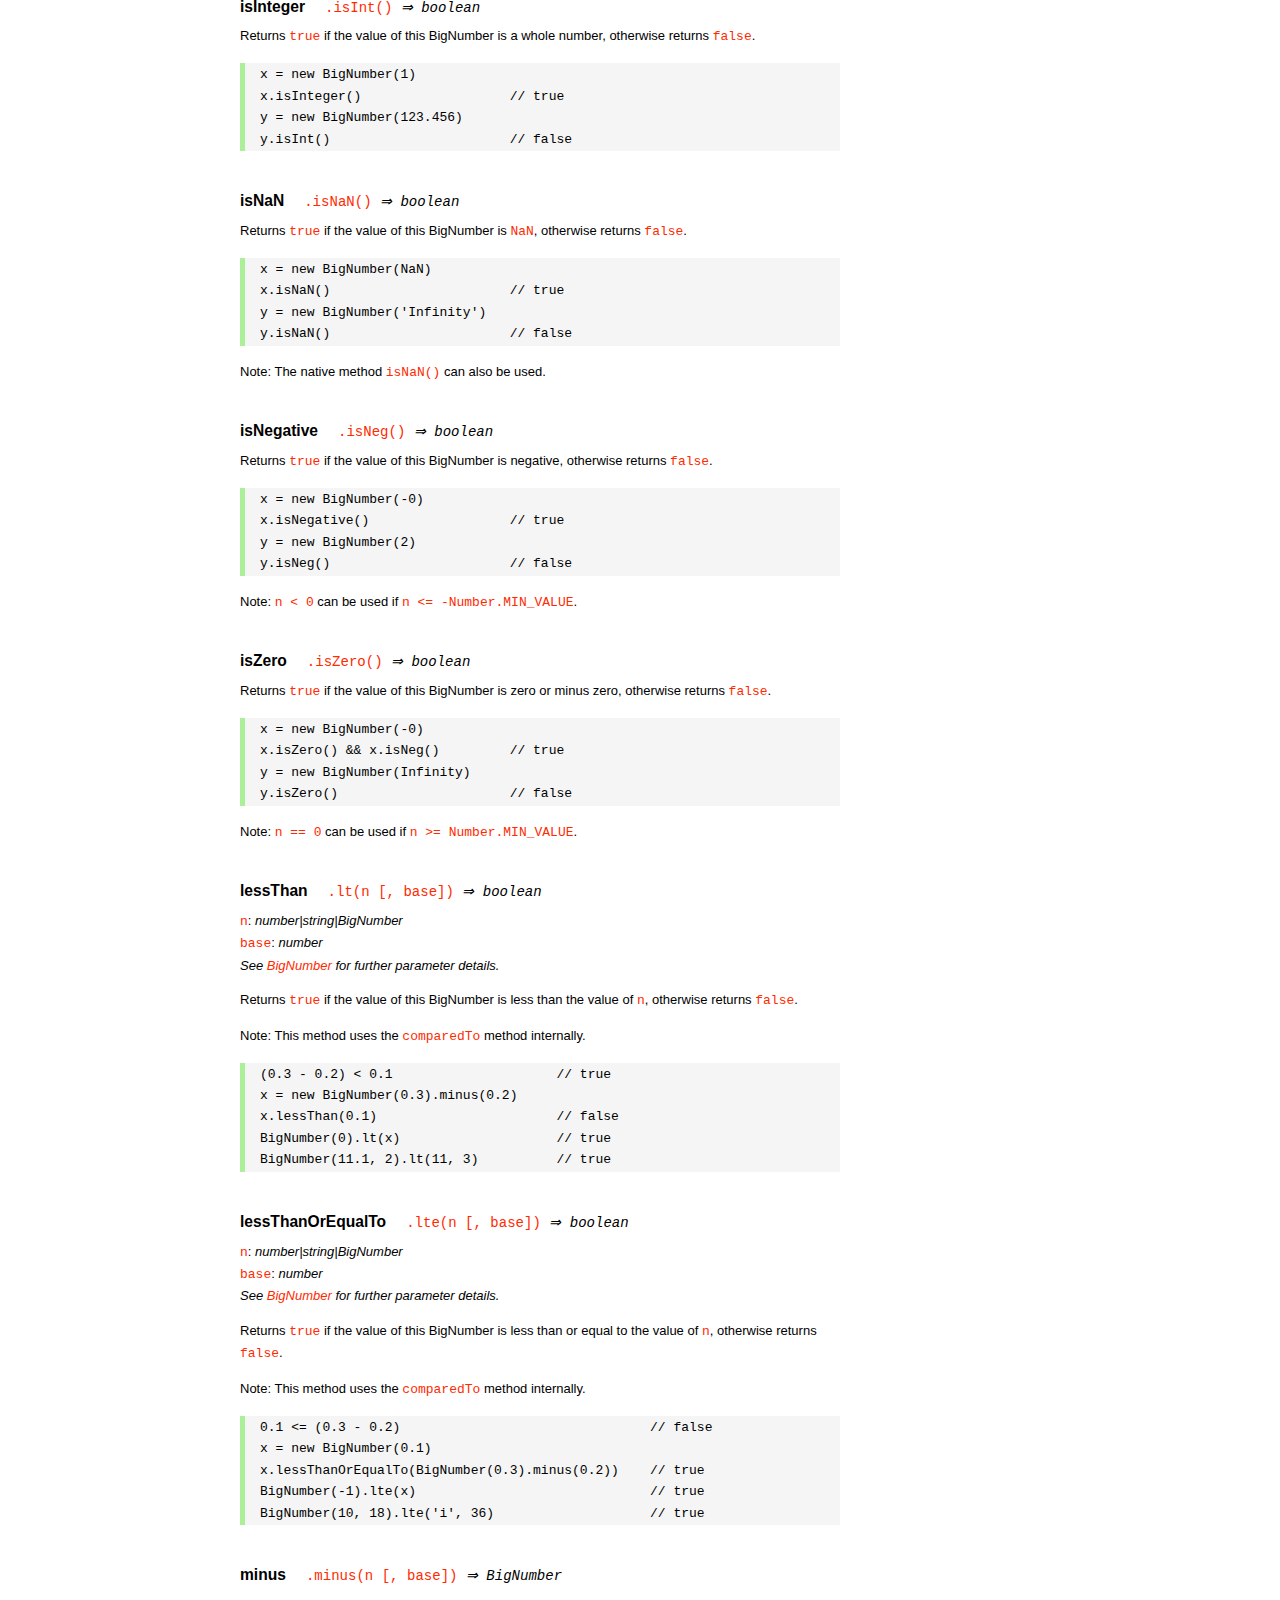
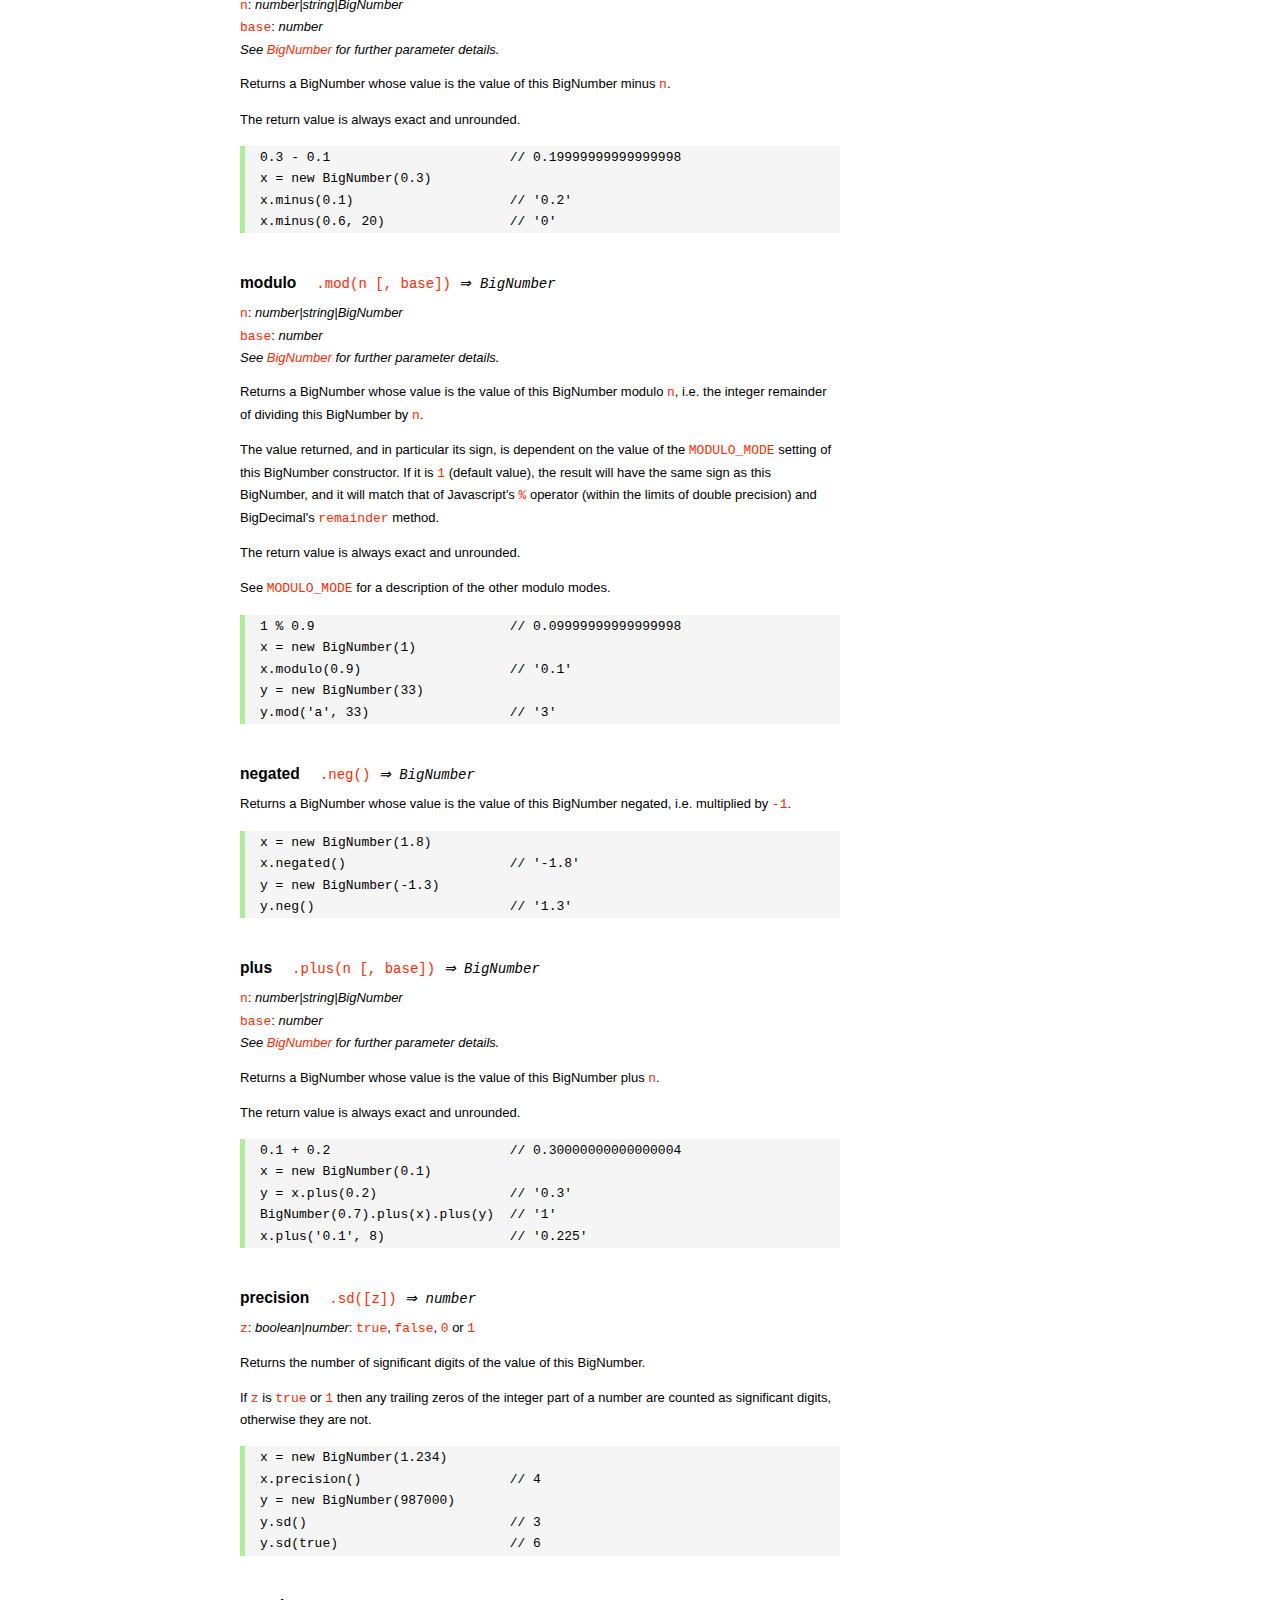
<file: 项目/node_modules/mysql/node_modules/bignumber.js/doc/API.html>
<!DOCTYPE HTML>
<html>
<head>
<meta charset="utf-8">
<meta http-equiv="X-UA-Compatible" content="IE=edge">
<meta name="Author" content="M Mclaughlin">
<title>bignumber.js API</title>
<style>
html{font-size:100%}
body{background:#fff;font-family:"Helvetica Neue",Helvetica,Arial,sans-serif;font-size:13px;
  line-height:1.65em;min-height:100%;margin:0}
body,i{color:#000}
.nav{background:#fff;position:fixed;top:0;bottom:0;left:0;width:200px;overflow-y:auto;
  padding:15px 0 30px 15px}
div.container{width:600px;margin:50px 0 50px 240px}
p{margin:0 0 1em;width:600px}
pre,ul{margin:1em 0}
h1,h2,h3,h4,h5{margin:0;padding:1.5em 0 0}
h1,h2{padding:.75em 0}
h1{font:400 3em Verdana,sans-serif;color:#000;margin-bottom:1em}
h2{font-size:2.25em;color:#ff2a00}
h3{font-size:1.75em;color:#4dc71f}
h4{font-size:1.75em;color:#ff2a00;padding-bottom:.75em}
h5{font-size:1.2em;margin-bottom:.4em}
h6{font-size:1.1em;margin-bottom:0.8em;padding:0.5em 0}
dd{padding-top:.35em}
dt{padding-top:.5em}
b{font-weight:700}
dt b{font-size:1.3em}
a,a:visited{color:#ff2a00;text-decoration:none}
a:active,a:hover{outline:0;text-decoration:underline}
.nav a,.nav b,.nav a:visited{display:block;color:#ff2a00;font-weight:700; margin-top:15px}
.nav b{color:#4dc71f;margin-top:20px;cursor:default;width:auto}
ul{list-style-type:none;padding:0 0 0 20px}
.nav ul{line-height:14px;padding-left:0;margin:5px 0 0}
.nav ul a,.nav ul a:visited,span{display:inline;color:#000;font-family:Verdana,Geneva,sans-serif;
  font-size:11px;font-weight:400;margin:0}
.inset,ul.inset{margin-left:20px}
.inset{font-size:.9em}
.nav li{width:auto;margin:0 0 3px}
.alias{font-style:italic;margin-left:20px}
table{border-collapse:collapse;border-spacing:0;border:2px solid #a7dbd8;margin:1.75em 0;padding:0}
td,th{text-align:left;margin:0;padding:2px 5px;border:1px dotted #a7dbd8}
th{border-top:2px solid #a7dbd8;border-bottom:2px solid #a7dbd8;color:#ff2a00}
code,pre{font-family:Consolas, monaco, monospace;font-weight:400}
pre{background:#f5f5f5;white-space:pre-wrap;word-wrap:break-word;border-left:5px solid #abef98;
  padding:1px 0 1px 15px;margin:1.2em 0}
code,.nav-title{color:#ff2a00}
.end{margin-bottom:25px}
.centre{text-align:center}
.error-table{font-size:13px;width:100%}
#faq{margin:3em 0 0}
li span{float:right;margin-right:10px;color:#c0c0c0}
#js{font:inherit;color:#4dc71f}
</style>
</head>
<body>

  <div class="nav">

    <a class='nav-title' href="#">API</a>

    <b> CONSTRUCTOR </b>
    <ul>
      <li><a href="#bignumber">BigNumber</a></li>
    </ul>

    <a href="#methods">Methods</a>
    <ul>
      <li><a href="#another">another</a></li>
      <li><a href="#config" >config</a></li>
      <li>
        <ul class="inset">
          <li><a href="#decimal-places">DECIMAL_PLACES</a></li>
          <li><a href="#rounding-mode" >ROUNDING_MODE</a></li>
          <li><a href="#exponential-at">EXPONENTIAL_AT</a></li>
          <li><a href="#range"         >RANGE</a></li>
          <li><a href="#errors"        >ERRORS</a></li>
          <li><a href="#crypto"        >CRYPTO</a></li>
          <li><a href="#modulo-mode"   >MODULO_MODE</a></li>
          <li><a href="#pow-precision" >POW_PRECISION</a></li>
          <li><a href="#format"        >FORMAT</a></li>
        </ul>
      </li>
      <li><a href="#max"   >max</a></li>
      <li><a href="#min"   >min</a></li>
      <li><a href="#random">random</a></li>
    </ul>

    <a href="#constructor-properties">Properties</a>
    <ul>
      <li><a href="#round-up"        >ROUND_UP</a></li>
      <li><a href="#round-down"      >ROUND_DOWN</a></li>
      <li><a href="#round-ceil"      >ROUND_CEIL</a></li>
      <li><a href="#round-floor"     >ROUND_FLOOR</a></li>
      <li><a href="#round-half-up"   >ROUND_HALF_UP</a></li>
      <li><a href="#round-half-down" >ROUND_HALF_DOWN</a></li>
      <li><a href="#round-half-even" >ROUND_HALF_EVEN</a></li>
      <li><a href="#round-half-ceil" >ROUND_HALF_CEIL</a></li>
      <li><a href="#round-half-floor">ROUND_HALF_FLOOR</a></li>
    </ul>

    <b> INSTANCE </b>

    <a href="#prototype-methods">Methods</a>
    <ul>
      <li><a href="#abs"    >absoluteValue       </a><span>abs</span>     </li>
      <li><a href="#ceil"   >ceil                </a>                     </li>
      <li><a href="#cmp"    >comparedTo          </a><span>cmp</span>     </li>
      <li><a href="#dp"     >decimalPlaces       </a><span>dp</span>      </li>
      <li><a href="#div"    >dividedBy           </a><span>div</span>     </li>
      <li><a href="#divInt" >dividedToIntegerBy  </a><span>divToInt</span></li>
      <li><a href="#eq"     >equals              </a><span>eq</span>      </li>
      <li><a href="#floor"  >floor               </a>                     </li>
      <li><a href="#gt"     >greaterThan         </a><span>gt</span>      </li>
      <li><a href="#gte"    >greaterThanOrEqualTo</a><span>gte</span>     </li>
      <li><a href="#isF"    >isFinite            </a>                     </li>
      <li><a href="#isInt"  >isInteger           </a><span>isInt</span>   </li>
      <li><a href="#isNaN"  >isNaN               </a>                     </li>
      <li><a href="#isNeg"  >isNegative          </a><span>isNeg</span>   </li>
      <li><a href="#isZ"    >isZero              </a>                     </li>
      <li><a href="#lt"     >lessThan            </a><span>lt</span>      </li>
      <li><a href="#lte"    >lessThanOrEqualTo   </a><span>lte</span>     </li>
      <li><a href="#minus"  >minus               </a><span>sub</span>     </li>
      <li><a href="#mod"    >modulo              </a><span>mod</span>     </li>
      <li><a href="#neg"    >negated             </a><span>neg</span>     </li>
      <li><a href="#plus"   >plus                </a><span>add</span>     </li>
      <li><a href="#sd"     >precision           </a><span>sd</span>      </li>
      <li><a href="#round"  >round               </a>                     </li>
      <li><a href="#shift"  >shift               </a>                     </li>
      <li><a href="#sqrt"   >squareRoot          </a><span>sqrt</span>    </li>
      <li><a href="#times"  >times               </a><span>mul</span>     </li>
      <li><a href="#toD"    >toDigits            </a>                     </li>
      <li><a href="#toE"    >toExponential       </a>                     </li>
      <li><a href="#toFix"  >toFixed             </a>                     </li>
      <li><a href="#toFor"  >toFormat            </a>                     </li>
      <li><a href="#toFr"   >toFraction          </a>                     </li>
      <li><a href="#toJSON" >toJSON              </a>                     </li>
      <li><a href="#toN"    >toNumber            </a>                     </li>
      <li><a href="#pow"    >toPower             </a><span>pow</span>     </li>
      <li><a href="#toP"    >toPrecision         </a>                     </li>
      <li><a href="#toS"    >toString            </a>                     </li>
      <li><a href="#trunc"  >truncated           </a><span>trunc</span>   </li>
      <li><a href="#valueOf">valueOf             </a>                     </li>
    </ul>

    <a href="#instance-properties">Properties</a>
    <ul>
      <li><a href="#coefficient">c: coefficient</a></li>
      <li><a href="#exponent"   >e: exponent</a></li>
      <li><a href="#sign"       >s: sign</a></li>
      <li><a href="#isbig"      >isBigNumber</a></li>
    </ul>

    <a href="#zero-nan-infinity">Zero, NaN &amp; Infinity</a>
    <a href="#Errors">Errors</a>
    <a class='end' href="#faq">FAQ</a>

  </div>

  <div class="container">

    <h1>bignumber<span id='js'>.js</span></h1>

    <p>A JavaScript library for arbitrary-precision arithmetic.</p>
    <p><a href="https://github.com/MikeMcl/bignumber.js">Hosted on GitHub</a>. </p>

    <h2>API</h2>

    <p>
      See the <a href='https://github.com/MikeMcl/bignumber.js'>README</a> on GitHub for a
      quick-start introduction.
    </p>
    <p>
      In all examples below, <code>var</code> and semicolons are not shown, and if a commented-out
      value is in quotes it means <code>toString</code> has been called on the preceding expression.
    </p>


    <h3>CONSTRUCTOR</h3>

    <h5 id="bignumber">
      BigNumber<code class='inset'>BigNumber(value [, base]) <i>&rArr; BigNumber</i></code>
    </h5>
    <dl>
      <dt><code>value</code></dt>
      <dd>
        <i>number|string|BigNumber</i>: see <a href='#range'>RANGE</a> for
        range.
      </dd>
      <dd>
        A numeric value.
      </dd>
      <dd>
        Legitimate values include &plusmn;<code>0</code>, &plusmn;<code>Infinity</code> and
        <code>NaN</code>.
      </dd>
      <dd>
        Values of type <em>number</em> with more than <code>15</code> significant digits are
        considered invalid (if <a href='#errors'><code>ERRORS</code></a> is true) as calling
        <code><a href='#toS'>toString</a></code> or <code><a href='#valueOf'>valueOf</a></code> on
        such numbers may not result in the intended value.
        <pre>console.log( 823456789123456.3 );    // 823456789123456.2</pre>
      </dd>
      <dd>
        There is no limit to the number of digits of a value of type <em>string</em> (other than
        that of JavaScript's maximum array size).
      </dd>
      <dd>
        Decimal string values may be in exponential, as well as normal (fixed-point) notation.
        Non-decimal values must be in normal notation.
      </dd>
      <dd>
        String values in hexadecimal literal form, e.g. <code>'0xff'</code>, are valid, as are
        string values with the octal and binary prefixs <code>'0o'</code> and <code>'0b'</code>.
        String values in octal literal form without the prefix will be interpreted as
        decimals, e.g. <code>'011'</code> is interpreted as 11, not 9.
      </dd>
      <dd>Values in any base may have fraction digits.</dd>
      <dd>
        For bases from <code>10</code> to <code>36</code>, lower and/or upper case letters can be
        used to represent values from <code>10</code> to <code>35</code>.
      </dd>
      <dd>
        For bases above 36, <code>a-z</code> represents values from <code>10</code> to
        <code>35</code>, <code>A-Z</code> from <code>36</code> to <code>61</code>, and
        <code>$</code> and <code>_</code> represent <code>62</code> and <code>63</code> respectively
        <i>(this can be changed by editing the <code>ALPHABET</code> variable near the top of the
        source file)</i>.
      </dd>
    </dl>
    <dl>
      <dt><code>base</code></dt>
      <dd>
        <i>number</i>: integer, <code>2</code> to <code>64</code> inclusive
      </dd>
      <dd>The base of <code>value</code>.</dd>
      <dd>
        If <code>base</code> is omitted, or is <code>null</code> or <code>undefined</code>, base
        <code>10</code> is assumed.
      </dd>
    </dl>
    <br />
    <p>Returns a new instance of a BigNumber object.</p>
    <p>
      If a base is specified, the value is rounded according to
      the current <a href='#decimal-places'><code>DECIMAL_PLACES</code></a> and
      <a href='#rounding-mode'><code>ROUNDING_MODE</code></a> configuration.
    </p>
    <p>
      See <a href='#Errors'>Errors</a> for the treatment of an invalid <code>value</code> or
      <code>base</code>.
    </p>
    <pre>
x = new BigNumber(9)                       // '9'
y = new BigNumber(x)                       // '9'

// 'new' is optional if ERRORS is false
BigNumber(435.345)                         // '435.345'

new BigNumber('5032485723458348569331745.33434346346912144534543')
new BigNumber('4.321e+4')                  // '43210'
new BigNumber('-735.0918e-430')            // '-7.350918e-428'
new BigNumber(Infinity)                    // 'Infinity'
new BigNumber(NaN)                         // 'NaN'
new BigNumber('.5')                        // '0.5'
new BigNumber('+2')                        // '2'
new BigNumber(-10110100.1, 2)              // '-180.5'
new BigNumber(-0b10110100.1)               // '-180.5'
new BigNumber('123412421.234324', 5)       // '607236.557696'
new BigNumber('ff.8', 16)                  // '255.5'
new BigNumber('0xff.8')                    // '255.5'</pre>
    <p>
      The following throws <code>'not a base 2 number'</code> if
      <a href='#errors'><code>ERRORS</code></a> is true, otherwise it returns a BigNumber with value
      <code>NaN</code>.
    </p>
    <pre>new BigNumber(9, 2)</pre>
    <p>
      The following throws <code>'number type has more than 15 significant digits'</code> if
      <a href='#errors'><code>ERRORS</code></a> is true, otherwise it returns a BigNumber with value
      <code>96517860459076820</code>.
    </p>
    <pre>new BigNumber(96517860459076817.4395)</pre>
    <p>
      The following throws <code>'not a number'</code> if <a href='#errors'><code>ERRORS</code></a>
      is true, otherwise it returns a BigNumber with value <code>NaN</code>.
    </p>
    <pre>new BigNumber('blurgh')</pre>
    <p>
      A value is only rounded by the constructor if a base is specified.
    </p>
    <pre>BigNumber.config({ DECIMAL_PLACES: 5 })
new BigNumber(1.23456789)                  // '1.23456789'
new BigNumber(1.23456789, 10)              // '1.23457'</pre>



    <h4 id="methods">Methods</h4>
     <p>The static methods of a BigNumber constructor.</p>




    <h5 id="another">
       another<code class='inset'>.another([obj]) <i>&rArr; BigNumber constructor</i></code>
    </h5>
    <p><code>obj</code>: <i>object</i></p>
    <p>
      Returns a new independent BigNumber constructor with configuration as described by
      <code>obj</code> (see <a href='#config'><code>config</code></a>), or with the default
      configuration if <code>obj</code> is <code>null</code> or <code>undefined</code>.
    </p>
    <pre>BigNumber.config({ DECIMAL_PLACES: 5 })
BN = BigNumber.another({ DECIMAL_PLACES: 9 })

x = new BigNumber(1)
y = new BN(1)

x.div(3)                        // 0.33333
y.div(3)                        // 0.333333333

// BN = BigNumber.another({ DECIMAL_PLACES: 9 }) is equivalent to:
BN = BigNumber.another()
BN.config({ DECIMAL_PLACES: 9 })</pre>



    <h5 id="config">config<code class='inset'>set([obj]) <i>&rArr; object</i></code></h5>
    <p>
      <code>obj</code>: <i>object</i>: an object that contains some or all of the following
      properties.
    </p>
    <p>Configures the settings for this particular BigNumber constructor.</p>
    <p><i>Note: the configuration can also be supplied as an argument list, see below.</i></p>
    <dl class='inset'>
      <dt id="decimal-places"><code><b>DECIMAL_PLACES</b></code></dt>
      <dd>
        <i>number</i>: integer, <code>0</code> to <code>1e+9</code> inclusive<br />
        Default value: <code>20</code>
      </dd>
      <dd>
        The <u>maximum</u> number of decimal places of the results of operations involving
        division, i.e. division, square root and base conversion operations, and power
        operations with negative exponents.<br />
      </dd>
      <dd>
      <pre>BigNumber.config({ DECIMAL_PLACES: 5 })
BigNumber.set({ DECIMAL_PLACES: 5 })    // equivalent
BigNumber.config(5)    // equivalent</pre>
      </dd>



      <dt id="rounding-mode"><code><b>ROUNDING_MODE</b></code></dt>
      <dd>
        <i>number</i>: integer, <code>0</code> to <code>8</code> inclusive<br />
        Default value: <code>4</code> <a href="#round-half-up">(<code>ROUND_HALF_UP</code>)</a>
      </dd>
      <dd>
        The rounding mode used in the above operations and the default rounding mode of
        <a href='#round'><code>round</code></a>,
        <a href='#toE'><code>toExponential</code></a>,
        <a href='#toFix'><code>toFixed</code></a>,
        <a href='#toFor'><code>toFormat</code></a> and
        <a href='#toP'><code>toPrecision</code></a>.
      </dd>
      <dd>The modes are available as enumerated properties of the BigNumber constructor.</dd>
       <dd>
      <pre>BigNumber.config({ ROUNDING_MODE: 0 })
BigNumber.config(null, BigNumber.ROUND_UP)    // equivalent</pre>
        </dd>



      <dt id="exponential-at"><code><b>EXPONENTIAL_AT</b></code></dt>
      <dd>
        <i>number</i>: integer, magnitude <code>0</code> to <code>1e+9</code> inclusive, or
        <br />
        <i>number</i>[]: [ integer <code>-1e+9</code> to <code>0</code> inclusive, integer
        <code>0</code> to <code>1e+9</code> inclusive ]<br />
        Default value: <code>[-7, 20]</code>
      </dd>
      <dd>
        The exponent value(s) at which <code>toString</code> returns exponential notation.
      </dd>
      <dd>
        If a single number is assigned, the value is the exponent magnitude.<br />
        If an array of two numbers is assigned then the first number is the negative exponent
        value at and beneath which exponential notation is used, and the second number is the
        positive exponent value at and above which the same.
      </dd>
      <dd>
        For example, to emulate JavaScript numbers in terms of the exponent values at which they
        begin to use exponential notation, use <code>[-7, 20]</code>.
      </dd>
      <dd>
      <pre>BigNumber.config({ EXPONENTIAL_AT: 2 })
new BigNumber(12.3)         // '12.3'        e is only 1
new BigNumber(123)          // '1.23e+2'
new BigNumber(0.123)        // '0.123'       e is only -1
new BigNumber(0.0123)       // '1.23e-2'

BigNumber.config({ EXPONENTIAL_AT: [-7, 20] })
new BigNumber(123456789)    // '123456789'   e is only 8
new BigNumber(0.000000123)  // '1.23e-7'

// Almost never return exponential notation:
BigNumber.config({ EXPONENTIAL_AT: 1e+9 })

// Always return exponential notation:
BigNumber.config({ EXPONENTIAL_AT: 0 })</pre>
      </dd>
      <dd>
        Regardless of the value of <code>EXPONENTIAL_AT</code>, the <code>toFixed</code> method
        will always return a value in normal notation and the <code>toExponential</code> method
        will always return a value in exponential form.
      </dd>
      <dd>
        Calling <code>toString</code> with a base argument, e.g. <code>toString(10)</code>, will
        also always return normal notation.
      </dd>



      <dt id="range"><code><b>RANGE</b></code></dt>
      <dd>
        <i>number</i>: integer, magnitude <code>1</code> to <code>1e+9</code> inclusive, or
        <br />
        <i>number</i>[]: [ integer <code>-1e+9</code> to <code>-1</code> inclusive, integer
        <code>1</code> to <code>1e+9</code> inclusive ]<br />
        Default value: <code>[-1e+9, 1e+9]</code>
      </dd>
      <dd>
        The exponent value(s) beyond which overflow to <code>Infinity</code> and underflow to
        zero occurs.
      </dd>
      <dd>
        If a single number is assigned, it is the maximum exponent magnitude: values wth a
        positive exponent of greater magnitude become <code>Infinity</code> and those with a
        negative exponent of greater magnitude become zero.
      <dd>
        If an array of two numbers is assigned then the first number is the negative exponent
        limit and the second number is the positive exponent limit.
      </dd>
      <dd>
        For example, to emulate JavaScript numbers in terms of the exponent values at which they
        become zero and <code>Infinity</code>, use <code>[-324, 308]</code>.
      </dd>
      <dd>
      <pre>BigNumber.config({ RANGE: 500 })
BigNumber.config().RANGE     // [ -500, 500 ]
new BigNumber('9.999e499')   // '9.999e+499'
new BigNumber('1e500')       // 'Infinity'
new BigNumber('1e-499')      // '1e-499'
new BigNumber('1e-500')      // '0'

BigNumber.config({ RANGE: [-3, 4] })
new BigNumber(99999)         // '99999'      e is only 4
new BigNumber(100000)        // 'Infinity'   e is 5
new BigNumber(0.001)         // '0.01'       e is only -3
new BigNumber(0.0001)        // '0'          e is -4</pre>
      </dd>
      <dd>
        The largest possible magnitude of a finite BigNumber is
        <code>9.999...e+1000000000</code>.<br />
        The smallest possible magnitude of a non-zero BigNumber is <code>1e-1000000000</code>.
      </dd>



      <dt id="errors"><code><b>ERRORS</b></code></dt>
      <dd>
        <i>boolean|number</i>: <code>true</code>, <code>false</code>, <code>0</code> or
        <code>1</code>.<br />
        Default value: <code>true</code>
      </dd>
      <dd>
        The value that determines whether BigNumber Errors are thrown.<br />
        If <code>ERRORS</code> is false, no errors will be thrown.
      </dd>
      <dd>See <a href='#Errors'>Errors</a>.</dd>
      <dd><pre>BigNumber.config({ ERRORS: false })</pre></dd>



      <dt id="crypto"><code><b>CRYPTO</b></code></dt>
      <dd>
        <i>boolean|number</i>: <code>true</code>, <code>false</code>, <code>0</code> or
        <code>1</code>.<br />
        Default value: <code>false</code>
      </dd>
      <dd>
        The value that determines whether cryptographically-secure pseudo-random number
        generation is used.
      </dd>
      <dd>
        If <code>CRYPTO</code> is set to <code>true</code> then the
        <a href='#random'><code>random</code></a> method will generate random digits using
        <code>crypto.getRandomValues</code> in browsers that support it, or
        <code>crypto.randomBytes</code> if using a version of Node.js that supports it.
      </dd>
      <dd>
        If neither function is supported by the host environment then attempting to set
        <code>CRYPTO</code> to <code>true</code> will fail, and if <code>ERRORS</code>
        is <code>true</code> an exception will be thrown.
      </dd>
      <dd>
        If <code>CRYPTO</code> is <code>false</code> then the source of randomness used will be
        <code>Math.random</code> (which is assumed to generate at least <code>30</code> bits of
        randomness).
      </dd>
      <dd>See <a href='#random'><code>random</code></a>.</dd>
      <dd>
      <pre>BigNumber.config({ CRYPTO: true })
BigNumber.config().CRYPTO       // true
BigNumber.random()              // 0.54340758610486147524</pre>
      </dd>



      <dt id="modulo-mode"><code><b>MODULO_MODE</b></code></dt>
      <dd>
        <i>number</i>: integer, <code>0</code> to <code>9</code> inclusive<br />
        Default value: <code>1</code> (<a href="#round-down"><code>ROUND_DOWN</code></a>)
      </dd>
      <dd>The modulo mode used when calculating the modulus: <code>a mod n</code>.</dd>
      <dd>
        The quotient, <code>q = a / n</code>, is calculated according to the
        <a href='#rounding-mode'><code>ROUNDING_MODE</code></a> that corresponds to the chosen
        <code>MODULO_MODE</code>.
      </dd>
      <dd>The remainder, <code>r</code>, is calculated as: <code>r = a - n * q</code>.</dd>
      <dd>
        The modes that are most commonly used for the modulus/remainder operation are shown in
        the following table. Although the other rounding modes can be used, they may not give
        useful results.
      </dd>
      <dd>
        <table>
          <tr><th>Property</th><th>Value</th><th>Description</th></tr>
          <tr>
            <td><b>ROUND_UP</b></td><td class='centre'>0</td>
            <td>
              The remainder is positive if the dividend is negative, otherwise it is negative.
            </td>
          </tr>
          <tr>
            <td><b>ROUND_DOWN</b></td><td class='centre'>1</td>
            <td>
              The remainder has the same sign as the dividend.<br />
              This uses 'truncating division' and matches the behaviour of JavaScript's
              remainder operator <code>%</code>.
            </td>
          </tr>
          <tr>
            <td><b>ROUND_FLOOR</b></td><td class='centre'>3</td>
            <td>
              The remainder has the same sign as the divisor.<br />
              This matches Python's <code>%</code> operator.
            </td>
          </tr>
          <tr>
            <td><b>ROUND_HALF_EVEN</b></td><td class='centre'>6</td>
            <td>The <i>IEEE 754</i> remainder function.</td>
          </tr>
           <tr>
             <td><b>EUCLID</b></td><td class='centre'>9</td>
             <td>
               The remainder is always positive. Euclidian division: <br />
               <code>q = sign(n) * floor(a / abs(n))</code>
             </td>
           </tr>
        </table>
      </dd>
      <dd>
        The rounding/modulo modes are available as enumerated properties of the BigNumber
        constructor.
      </dd>
      <dd>See <a href='#mod'><code>modulo</code></a>.</dd>
      <dd>
        <pre>BigNumber.config({ MODULO_MODE: BigNumber.EUCLID })
BigNumber.config({ MODULO_MODE: 9 })          // equivalent</pre>
      </dd>



      <dt id="pow-precision"><code><b>POW_PRECISION</b></code></dt>
      <dd>
        <i>number</i>: integer, <code>0</code> to <code>1e+9</code> inclusive.<br />
        Default value: <code>0</code>
      </dd>
      <dd>
        The <i>maximum</i> number of significant digits of the result of the power operation
        (unless a modulus is specified).
      </dd>
      <dd>If set to <code>0</code>, the number of signifcant digits will not be limited.</dd>
      <dd>See <a href='#pow'><code>toPower</code></a>.</dd>
      <dd><pre>BigNumber.config({ POW_PRECISION: 100 })</pre></dd>



      <dt id="format"><code><b>FORMAT</b></code></dt>
      <dd><i>object</i></dd>
      <dd>
        The <code>FORMAT</code> object configures the format of the string returned by the
        <a href='#toFor'><code>toFormat</code></a> method.
      </dd>
      <dd>
        The example below shows the properties of the <code>FORMAT</code> object that are
        recognised, and their default values.
      </dd>
      <dd>
         Unlike the other configuration properties, the values of the properties of the
         <code>FORMAT</code> object will not be checked for validity. The existing
         <code>FORMAT</code> object will simply be replaced by the object that is passed in.
         Note that all the properties shown below do not have to be included.
      </dd>
      <dd>See <a href='#toFor'><code>toFormat</code></a> for examples of usage.</dd>
      <dd>
      <pre>
BigNumber.config({
    FORMAT: {
        // the decimal separator
        decimalSeparator: '.',
        // the grouping separator of the integer part
        groupSeparator: ',',
        // the primary grouping size of the integer part
        groupSize: 3,
        // the secondary grouping size of the integer part
        secondaryGroupSize: 0,
        // the grouping separator of the fraction part
        fractionGroupSeparator: ' ',
        // the grouping size of the fraction part
        fractionGroupSize: 0
    }
});</pre>
      </dd>
    </dl>
    <br />
    <p>Returns an object with the above properties and their current values.</p>
    <p>
      If the value to be assigned to any of the above properties is <code>null</code> or
      <code>undefined</code> it is ignored.
    </p>
    <p>See <a href='#Errors'>Errors</a> for the treatment of invalid values.</p>
    <pre>
BigNumber.config({
    DECIMAL_PLACES: 40,
    ROUNDING_MODE: BigNumber.ROUND_HALF_CEIL,
    EXPONENTIAL_AT: [-10, 20],
    RANGE: [-500, 500],
    ERRORS: true,
    CRYPTO: true,
    MODULO_MODE: BigNumber.ROUND_FLOOR,
    POW_PRECISION: 80,
    FORMAT: {
        groupSize: 3,
        groupSeparator: ' ',
        decimalSeparator: ','
    }
});

// Alternatively but equivalently (excluding FORMAT):
BigNumber.config( 40, 7, [-10, 20], 500, 1, 1, 3, 80 )

obj = BigNumber.config();
obj.ERRORS       // true
obj.RANGE        // [-500, 500]</pre>



    <h5 id="max">
      max<code class='inset'>.max([arg1 [, arg2, ...]]) <i>&rArr; BigNumber</i></code>
    </h5>
    <p>
      <code>arg1</code>, <code>arg2</code>, ...: <i>number|string|BigNumber</i><br />
      <i>See <code><a href="#bignumber">BigNumber</a></code> for further parameter details.</i>
    </p>
    <p>
      Returns a BigNumber whose value is the maximum of <code>arg1</code>,
      <code>arg2</code>,... .
    </p>
    <p>The argument to this method can also be an array of values.</p>
    <p>The return value is always exact and unrounded.</p>
    <pre>x = new BigNumber('3257869345.0378653')
BigNumber.max(4e9, x, '123456789.9')          // '4000000000'

arr = [12, '13', new BigNumber(14)]
BigNumber.max(arr)                            // '14'</pre>



    <h5 id="min">
      min<code class='inset'>.min([arg1 [, arg2, ...]]) <i>&rArr; BigNumber</i></code>
    </h5>
    <p>
      <code>arg1</code>, <code>arg2</code>, ...: <i>number|string|BigNumber</i><br />
      <i>See <code><a href="#bignumber">BigNumber</a></code> for further parameter details.</i>
    </p>
    <p>
      Returns a BigNumber whose value is the minimum of <code>arg1</code>,
      <code>arg2</code>,... .
    </p>
    <p>The argument to this method can also be an array of values.</p>
    <p>The return value is always exact and unrounded.</p>
    <pre>x = new BigNumber('3257869345.0378653')
BigNumber.min(4e9, x, '123456789.9')          // '123456789.9'

arr = [2, new BigNumber(-14), '-15.9999', -12]
BigNumber.min(arr)                            // '-15.9999'</pre>



    <h5 id="random">
      random<code class='inset'>.random([dp]) <i>&rArr; BigNumber</i></code>
    </h5>
    <p><code>dp</code>: <i>number</i>: integer, <code>0</code> to <code>1e+9</code> inclusive</p>
    <p>
      Returns a new BigNumber with a pseudo-random value equal to or greater than <code>0</code> and
      less than <code>1</code>.
    </p>
    <p>
      The return value will have <code>dp</code> decimal places (or less if trailing zeros are
      produced).<br />
      If <code>dp</code> is omitted then the number of decimal places will default to the current
      <a href='#decimal-places'><code>DECIMAL_PLACES</code></a> setting.
    </p>
    <p>
      Depending on the value of this BigNumber constructor's
      <a href='#crypto'><code>CRYPTO</code></a> setting and the support for the
      <code>crypto</code> object in the host environment, the random digits of the return value are
      generated by either <code>Math.random</code> (fastest), <code>crypto.getRandomValues</code>
      (Web Cryptography API in recent browsers) or <code>crypto.randomBytes</code> (Node.js).
    </p>
    <p>
      If <a href='#crypto'><code>CRYPTO</code></a> is <code>true</code>, i.e. one of the
      <code>crypto</code> methods is to be used, the value of a returned BigNumber should be
      cryptographically-secure and statistically indistinguishable from a random value.
    </p>
    <pre>BigNumber.config({ DECIMAL_PLACES: 10 })
BigNumber.random()              // '0.4117936847'
BigNumber.random(20)            // '0.78193327636914089009'</pre>



    <h4 id="constructor-properties">Properties</h4>
    <p>
      The library's enumerated rounding modes are stored as properties of the constructor.<br />
      (They are not referenced internally by the library itself.)
    </p>
    <p>
      Rounding modes <code>0</code> to <code>6</code> (inclusive) are the same as those of Java's
      BigDecimal class.
    </p>
    <table>
      <tr>
        <th>Property</th>
        <th>Value</th>
        <th>Description</th>
      </tr>
      <tr>
        <td id="round-up"><b>ROUND_UP</b></td>
        <td class='centre'>0</td>
        <td>Rounds away from zero</td>
      </tr>
      <tr>
        <td id="round-down"><b>ROUND_DOWN</b></td>
        <td class='centre'>1</td>
        <td>Rounds towards zero</td>
      </tr>
      <tr>
        <td id="round-ceil"><b>ROUND_CEIL</b></td>
        <td class='centre'>2</td>
        <td>Rounds towards <code>Infinity</code></td>
      </tr>
      <tr>
        <td id="round-floor"><b>ROUND_FLOOR</b></td>
        <td class='centre'>3</td>
        <td>Rounds towards <code>-Infinity</code></td>
      </tr>
      <tr>
        <td id="round-half-up"><b>ROUND_HALF_UP</b></td>
        <td class='centre'>4</td>
        <td>
          Rounds towards nearest neighbour.<br />
          If equidistant, rounds away from zero
        </td>
      </tr>
      <tr>
        <td id="round-half-down"><b>ROUND_HALF_DOWN</b></td>
        <td class='centre'>5</td>
        <td>
          Rounds towards nearest neighbour.<br />
          If equidistant, rounds towards zero
        </td>
      </tr>
      <tr>
        <td id="round-half-even"><b>ROUND_HALF_EVEN</b></td>
        <td class='centre'>6</td>
        <td>
          Rounds towards nearest neighbour.<br />
          If equidistant, rounds towards even neighbour
        </td>
      </tr>
      <tr>
        <td id="round-half-ceil"><b>ROUND_HALF_CEIL</b></td>
        <td class='centre'>7</td>
        <td>
          Rounds towards nearest neighbour.<br />
          If equidistant, rounds towards <code>Infinity</code>
        </td>
      </tr>
      <tr>
        <td id="round-half-floor"><b>ROUND_HALF_FLOOR</b></td>
        <td class='centre'>8</td>
        <td>
          Rounds towards nearest neighbour.<br />
          If equidistant, rounds towards <code>-Infinity</code>
        </td>
      </tr>
    </table>
    <pre>
BigNumber.config({ ROUNDING_MODE: BigNumber.ROUND_CEIL })
BigNumber.config({ ROUNDING_MODE: 2 })     // equivalent</pre>


    <h3>INSTANCE</h3>

    <h4 id="prototype-methods">Methods</h4>
    <p>The methods inherited by a BigNumber instance from its constructor's prototype object.</p>
    <p>A BigNumber is immutable in the sense that it is not changed by its methods. </p>
    <p>
      The treatment of &plusmn;<code>0</code>, &plusmn;<code>Infinity</code> and <code>NaN</code> is
      consistent with how JavaScript treats these values.
    </p>
    <p>
      Many method names have a shorter alias.<br />
      (Internally, the library always uses the shorter method names.)
    </p>



    <h5 id="abs">absoluteValue<code class='inset'>.abs() <i>&rArr; BigNumber</i></code></h5>
    <p>
      Returns a BigNumber whose value is the absolute value, i.e. the magnitude, of the value of
      this BigNumber.
    </p>
    <p>The return value is always exact and unrounded.</p>
    <pre>
x = new BigNumber(-0.8)
y = x.absoluteValue()           // '0.8'
z = y.abs()                     // '0.8'</pre>



    <h5 id="ceil">ceil<code class='inset'>.ceil() <i>&rArr; BigNumber</i></code></h5>
    <p>
      Returns a BigNumber whose value is the value of this BigNumber rounded to
      a whole number in the direction of positive <code>Infinity</code>.
    </p>
    <pre>
x = new BigNumber(1.3)
x.ceil()                        // '2'
y = new BigNumber(-1.8)
y.ceil()                        // '-1'</pre>



    <h5 id="cmp">comparedTo<code class='inset'>.cmp(n [, base]) <i>&rArr; number</i></code></h5>
    <p>
      <code>n</code>: <i>number|string|BigNumber</i><br />
      <code>base</code>: <i>number</i><br />
      <i>See <a href="#bignumber">BigNumber</a> for further parameter details.</i>
    </p>
    <table>
      <tr><th>Returns</th><th>&nbsp;</th></tr>
      <tr>
        <td class='centre'><code>1</code></td>
        <td>If the value of this BigNumber is greater than the value of <code>n</code></td>
      </tr>
      <tr>
        <td class='centre'><code>-1</code></td>
        <td>If the value of this BigNumber is less than the value of <code>n</code></td>
      </tr>
      <tr>
        <td class='centre'><code>0</code></td>
        <td>If this BigNumber and <code>n</code> have the same value</td>
      </tr>
       <tr>
        <td class='centre'><code>null</code></td>
        <td>If the value of either this BigNumber or <code>n</code> is <code>NaN</code></td>
      </tr>
    </table>
    <pre>
x = new BigNumber(Infinity)
y = new BigNumber(5)
x.comparedTo(y)                 // 1
x.comparedTo(x.minus(1))        // 0
y.cmp(NaN)                      // null
y.cmp('110', 2)                 // -1</pre>



    <h5 id="dp">decimalPlaces<code class='inset'>.dp() <i>&rArr; number</i></code></h5>
    <p>
      Return the number of decimal places of the value of this BigNumber, or <code>null</code> if
      the value of this BigNumber is &plusmn;<code>Infinity</code> or <code>NaN</code>.
    </p>
    <pre>
x = new BigNumber(123.45)
x.decimalPlaces()               // 2
y = new BigNumber('9.9e-101')
y.dp()                          // 102</pre>



    <h5 id="div">dividedBy<code class='inset'>.div(n [, base]) <i>&rArr; BigNumber</i></code>
    </h5>
    <p>
      <code>n</code>: <i>number|string|BigNumber</i><br />
      <code>base</code>: <i>number</i><br />
      <i>See <a href="#bignumber">BigNumber</a> for further parameter details.</i>
    </p>
    <p>
      Returns a BigNumber whose value is the value of this BigNumber divided by
      <code>n</code>, rounded according to the current
      <a href='#decimal-places'><code>DECIMAL_PLACES</code></a> and
      <a href='#rounding-mode'><code>ROUNDING_MODE</code></a> configuration.
    </p>
    <pre>
x = new BigNumber(355)
y = new BigNumber(113)
x.dividedBy(y)                  // '3.14159292035398230088'
x.div(5)                        // '71'
x.div(47, 16)                   // '5'</pre>



    <h5 id="divInt">
      dividedToIntegerBy<code class='inset'>.divToInt(n [, base]) &rArr;
      <i>BigNumber</i></code>
    </h5>
    <p>
      <code>n</code>: <i>number|string|BigNumber</i><br />
      <code>base</code>: <i>number</i><br />
      <i>See <a href="#bignumber">BigNumber</a> for further parameter details.</i>
    </p>
    <p>
      Return a BigNumber whose value is the integer part of dividing the value of this BigNumber by
      <code>n</code>.
    </p>
    <pre>
x = new BigNumber(5)
y = new BigNumber(3)
x.dividedToIntegerBy(y)         // '1'
x.divToInt(0.7)                 // '7'
x.divToInt('0.f', 16)           // '5'</pre>



    <h5 id="eq">equals<code class='inset'>.eq(n [, base]) <i>&rArr; boolean</i></code></h5>
    <p>
      <code>n</code>: <i>number|string|BigNumber</i><br />
      <code>base</code>: <i>number</i><br />
      <i>See <a href="#bignumber">BigNumber</a> for further parameter details.</i>
    </p>
    <p>
      Returns <code>true</code> if the value of this BigNumber equals the value of <code>n</code>,
      otherwise returns <code>false</code>.<br />
      As with JavaScript, <code>NaN</code> does not equal <code>NaN</code>.
    </p>
    <p>Note: This method uses the <a href='#cmp'><code>comparedTo</code></a> method internally.</p>
    <pre>
0 === 1e-324                    // true
x = new BigNumber(0)
x.equals('1e-324')              // false
BigNumber(-0).eq(x)             // true  ( -0 === 0 )
BigNumber(255).eq('ff', 16)     // true

y = new BigNumber(NaN)
y.equals(NaN)                   // false</pre>



    <h5 id="floor">floor<code class='inset'>.floor() <i>&rArr; BigNumber</i></code></h5>
    <p>
      Returns a BigNumber whose value is the value of this BigNumber rounded to a whole number in
      the direction of negative <code>Infinity</code>.
    </p>
    <pre>
x = new BigNumber(1.8)
x.floor()                       // '1'
y = new BigNumber(-1.3)
y.floor()                       // '-2'</pre>



    <h5 id="gt">greaterThan<code class='inset'>.gt(n [, base]) <i>&rArr; boolean</i></code></h5>
    <p>
      <code>n</code>: <i>number|string|BigNumber</i><br />
      <code>base</code>: <i>number</i><br />
      <i>See <a href="#bignumber">BigNumber</a> for further parameter details.</i>
    </p>
    <p>
      Returns <code>true</code> if the value of this BigNumber is greater than the value of
      <code>n</code>, otherwise returns <code>false</code>.
    </p>
    <p>Note: This method uses the <a href='#cmp'><code>comparedTo</code></a> method internally.</p>
    <pre>
0.1 &gt; (0.3 - 0.2)                           // true
x = new BigNumber(0.1)
x.greaterThan(BigNumber(0.3).minus(0.2))    // false
BigNumber(0).gt(x)                          // false
BigNumber(11, 3).gt(11.1, 2)                // true</pre>



    <h5 id="gte">
      greaterThanOrEqualTo<code class='inset'>.gte(n [, base]) <i>&rArr; boolean</i></code>
    </h5>
    <p>
      <code>n</code>: <i>number|string|BigNumber</i><br />
      <code>base</code>: <i>number</i><br />
      <i>See <a href="#bignumber">BigNumber</a> for further parameter details.</i>
    </p>
    <p>
      Returns <code>true</code> if the value of this BigNumber is greater than or equal to the value
      of <code>n</code>, otherwise returns <code>false</code>.
    </p>
    <p>Note: This method uses the <a href='#cmp'><code>comparedTo</code></a> method internally.</p>
    <pre>
(0.3 - 0.2) &gt;= 0.1                   // false
x = new BigNumber(0.3).minus(0.2)
x.greaterThanOrEqualTo(0.1)          // true
BigNumber(1).gte(x)                  // true
BigNumber(10, 18).gte('i', 36)       // true</pre>



    <h5 id="isF">isFinite<code class='inset'>.isFinite() <i>&rArr; boolean</i></code></h5>
    <p>
      Returns <code>true</code> if the value of this BigNumber is a finite number, otherwise
      returns <code>false</code>.
    </p>
    <p>
      The only possible non-finite values of a BigNumber are <code>NaN</code>, <code>Infinity</code>
      and <code>-Infinity</code>.
    </p>
    <pre>
x = new BigNumber(1)
x.isFinite()                    // true
y = new BigNumber(Infinity)
y.isFinite()                    // false</pre>
    <p>
      Note: The native method <code>isFinite()</code> can be used if
      <code>n &lt;= Number.MAX_VALUE</code>.
    </p>



    <h5 id="isInt">isInteger<code class='inset'>.isInt() <i>&rArr; boolean</i></code></h5>
    <p>
      Returns <code>true</code> if the value of this BigNumber is a whole number, otherwise returns
      <code>false</code>.
    </p>
    <pre>
x = new BigNumber(1)
x.isInteger()                   // true
y = new BigNumber(123.456)
y.isInt()                       // false</pre>



    <h5 id="isNaN">isNaN<code class='inset'>.isNaN() <i>&rArr; boolean</i></code></h5>
    <p>
      Returns <code>true</code> if the value of this BigNumber is <code>NaN</code>, otherwise
      returns <code>false</code>.
    </p>
    <pre>
x = new BigNumber(NaN)
x.isNaN()                       // true
y = new BigNumber('Infinity')
y.isNaN()                       // false</pre>
    <p>Note: The native method <code>isNaN()</code> can also be used.</p>



    <h5 id="isNeg">isNegative<code class='inset'>.isNeg() <i>&rArr; boolean</i></code></h5>
    <p>
      Returns <code>true</code> if the value of this BigNumber is negative, otherwise returns
      <code>false</code>.
    </p>
    <pre>
x = new BigNumber(-0)
x.isNegative()                  // true
y = new BigNumber(2)
y.isNeg()                       // false</pre>
    <p>Note: <code>n &lt; 0</code> can be used if <code>n &lt;= -Number.MIN_VALUE</code>.</p>



    <h5 id="isZ">isZero<code class='inset'>.isZero() <i>&rArr; boolean</i></code></h5>
    <p>
      Returns <code>true</code> if the value of this BigNumber is zero or minus zero, otherwise
      returns <code>false</code>.
    </p>
    <pre>
x = new BigNumber(-0)
x.isZero() && x.isNeg()         // true
y = new BigNumber(Infinity)
y.isZero()                      // false</pre>
    <p>Note: <code>n == 0</code> can be used if <code>n &gt;= Number.MIN_VALUE</code>.</p>



    <h5 id="lt">lessThan<code class='inset'>.lt(n [, base]) <i>&rArr; boolean</i></code></h5>
    <p>
      <code>n</code>: <i>number|string|BigNumber</i><br />
      <code>base</code>: <i>number</i><br />
      <i>See <a href="#bignumber">BigNumber</a> for further parameter details.</i>
    </p>
    <p>
      Returns <code>true</code> if the value of this BigNumber is less than the value of
      <code>n</code>, otherwise returns <code>false</code>.
    </p>
     <p>Note: This method uses the <a href='#cmp'><code>comparedTo</code></a> method internally.</p>
    <pre>
(0.3 - 0.2) &lt; 0.1                     // true
x = new BigNumber(0.3).minus(0.2)
x.lessThan(0.1)                       // false
BigNumber(0).lt(x)                    // true
BigNumber(11.1, 2).lt(11, 3)          // true</pre>



    <h5 id="lte">
      lessThanOrEqualTo<code class='inset'>.lte(n [, base]) <i>&rArr; boolean</i></code>
    </h5>
    <p>
      <code>n</code>: <i>number|string|BigNumber</i><br />
      <code>base</code>: <i>number</i><br />
      <i>See <a href="#bignumber">BigNumber</a> for further parameter details.</i>
    </p>
    <p>
      Returns <code>true</code> if the value of this BigNumber is less than or equal to the value of
      <code>n</code>, otherwise returns <code>false</code>.
    </p>
    <p>Note: This method uses the <a href='#cmp'><code>comparedTo</code></a> method internally.</p>
    <pre>
0.1 &lt;= (0.3 - 0.2)                                // false
x = new BigNumber(0.1)
x.lessThanOrEqualTo(BigNumber(0.3).minus(0.2))    // true
BigNumber(-1).lte(x)                              // true
BigNumber(10, 18).lte('i', 36)                    // true</pre>



    <h5 id="minus">
      minus<code class='inset'>.minus(n [, base]) <i>&rArr; BigNumber</i></code>
    </h5>
    <p>
      <code>n</code>: <i>number|string|BigNumber</i><br />
      <code>base</code>: <i>number</i><br />
      <i>See <a href="#bignumber">BigNumber</a> for further parameter details.</i>
    </p>
    <p>Returns a BigNumber whose value is the value of this BigNumber minus <code>n</code>.</p>
    <p>The return value is always exact and unrounded.</p>
    <pre>
0.3 - 0.1                       // 0.19999999999999998
x = new BigNumber(0.3)
x.minus(0.1)                    // '0.2'
x.minus(0.6, 20)                // '0'</pre>



    <h5 id="mod">modulo<code class='inset'>.mod(n [, base]) <i>&rArr; BigNumber</i></code></h5>
    <p>
      <code>n</code>: <i>number|string|BigNumber</i><br />
      <code>base</code>: <i>number</i><br />
      <i>See <a href="#bignumber">BigNumber</a> for further parameter details.</i>
    </p>
    <p>
      Returns a BigNumber whose value is the value of this BigNumber modulo <code>n</code>, i.e.
      the integer remainder of dividing this BigNumber by <code>n</code>.
    </p>
    <p>
      The value returned, and in particular its sign, is dependent on the value of the
      <a href='#modulo-mode'><code>MODULO_MODE</code></a> setting of this BigNumber constructor.
      If it is <code>1</code> (default value), the result will have the same sign as this BigNumber,
      and it will match that of Javascript's <code>%</code> operator (within the limits of double
      precision) and BigDecimal's <code>remainder</code> method.
    </p>
    <p>The return value is always exact and unrounded.</p>
    <p>
      See <a href='#modulo-mode'><code>MODULO_MODE</code></a> for a description of the other
      modulo modes.
    </p>
    <pre>
1 % 0.9                         // 0.09999999999999998
x = new BigNumber(1)
x.modulo(0.9)                   // '0.1'
y = new BigNumber(33)
y.mod('a', 33)                  // '3'</pre>



    <h5 id="neg">negated<code class='inset'>.neg() <i>&rArr; BigNumber</i></code></h5>
    <p>
      Returns a BigNumber whose value is the value of this BigNumber negated, i.e. multiplied by
      <code>-1</code>.
    </p>
    <pre>
x = new BigNumber(1.8)
x.negated()                     // '-1.8'
y = new BigNumber(-1.3)
y.neg()                         // '1.3'</pre>



    <h5 id="plus">plus<code class='inset'>.plus(n [, base]) <i>&rArr; BigNumber</i></code></h5>
    <p>
      <code>n</code>: <i>number|string|BigNumber</i><br />
      <code>base</code>: <i>number</i><br />
      <i>See <a href="#bignumber">BigNumber</a> for further parameter details.</i>
    </p>
    <p>Returns a BigNumber whose value is the value of this BigNumber plus <code>n</code>.</p>
    <p>The return value is always exact and unrounded.</p>
    <pre>
0.1 + 0.2                       // 0.30000000000000004
x = new BigNumber(0.1)
y = x.plus(0.2)                 // '0.3'
BigNumber(0.7).plus(x).plus(y)  // '1'
x.plus('0.1', 8)                // '0.225'</pre>



    <h5 id="sd">precision<code class='inset'>.sd([z]) <i>&rArr; number</i></code></h5>
    <p>
      <code>z</code>: <i>boolean|number</i>: <code>true</code>, <code>false</code>, <code>0</code>
      or <code>1</code>
    </p>
    <p>Returns the number of significant digits of the value of this BigNumber.</p>
    <p>
      If <code>z</code> is <code>true</code> or <code>1</code> then any trailing zeros of the
      integer part of a number are counted as significant digits, otherwise they are not.
    </p>
    <pre>
x = new BigNumber(1.234)
x.precision()                   // 4
y = new BigNumber(987000)
y.sd()                          // 3
y.sd(true)                      // 6</pre>



    <h5 id="round">round<code class='inset'>.round([dp [, rm]]) <i>&rArr; BigNumber</i></code></h5>
    <p>
      <code>dp</code>: <i>number</i>: integer, <code>0</code> to <code>1e+9</code> inclusive<br />
      <code>rm</code>: <i>number</i>: integer, <code>0</code> to <code>8</code> inclusive
    </p>
    <p>
      Returns a BigNumber whose value is the value of this BigNumber rounded by rounding mode
      <code>rm</code> to a maximum of <code>dp</code> decimal places.
    </p>
    <p>
      if <code>dp</code> is omitted, or is <code>null</code> or <code>undefined</code>, the
      return value is <code>n</code> rounded to a whole number.<br />
      if <code>rm</code> is omitted, or is <code>null</code> or <code>undefined</code>,
      <a href='#rounding-mode'><code>ROUNDING_MODE</code></a> is used.
    </p>
    <p>
      See <a href='#Errors'>Errors</a> for the treatment of other non-integer or out of range
      <code>dp</code> or <code>rm</code> values.
    </p>
    <pre>
x = 1234.56
Math.round(x)                             // 1235

y = new BigNumber(x)
y.round()                                 // '1235'
y.round(1)                                // '1234.6'
y.round(2)                                // '1234.56'
y.round(10)                               // '1234.56'
y.round(0, 1)                             // '1234'
y.round(0, 6)                             // '1235'
y.round(1, 1)                             // '1234.5'
y.round(1, BigNumber.ROUND_HALF_EVEN)     // '1234.6'
y                                         // '1234.56'</pre>



    <h5 id="shift">shift<code class='inset'>.shift(n) <i>&rArr; BigNumber</i></code></h5>
    <p>
      <code>n</code>: <i>number</i>: integer,
      <code>-9007199254740991</code> to <code>9007199254740991</code> inclusive
    </p>
    <p>
      Returns a BigNumber whose value is the value of this BigNumber shifted <code>n</code> places.
    <p>
      The shift is of the decimal point, i.e. of powers of ten, and is to the left if <code>n</code>
      is negative or to the right if <code>n</code> is positive.
    </p>
    <p>The return value is always exact and unrounded.</p>
    <pre>
x = new BigNumber(1.23)
x.shift(3)                      // '1230'
x.shift(-3)                     // '0.00123'</pre>



    <h5 id="sqrt">squareRoot<code class='inset'>.sqrt() <i>&rArr; BigNumber</i></code></h5>
    <p>
      Returns a BigNumber whose value is the square root of the value of this BigNumber,
      rounded according to the current
      <a href='#decimal-places'><code>DECIMAL_PLACES</code></a> and
      <a href='#rounding-mode'><code>ROUNDING_MODE</code></a> configuration.
    </p>
    <p>
      The return value will be correctly rounded, i.e. rounded as if the result was first calculated
      to an infinite number of correct digits before rounding.
    </p>
    <pre>
x = new BigNumber(16)
x.squareRoot()                  // '4'
y = new BigNumber(3)
y.sqrt()                        // '1.73205080756887729353'</pre>



    <h5 id="times">times<code class='inset'>.times(n [, base]) <i>&rArr; BigNumber</i></code></h5>
    <p>
      <code>n</code>: <i>number|string|BigNumber</i><br />
      <code>base</code>: <i>number</i><br />
      <i>See <a href="#bignumber">BigNumber</a> for further parameter details.</i>
    </p>
    <p>Returns a BigNumber whose value is the value of this BigNumber times <code>n</code>.</p>
    <p>The return value is always exact and unrounded.</p>
    <pre>
0.6 * 3                         // 1.7999999999999998
x = new BigNumber(0.6)
y = x.times(3)                  // '1.8'
BigNumber('7e+500').times(y)    // '1.26e+501'
x.times('-a', 16)               // '-6'</pre>



    <h5 id="toD">
      toDigits<code class='inset'>.toDigits([sd [, rm]]) <i>&rArr; BigNumber</i></code>
    </h5>
    <p>
      <code>sd</code>: <i>number</i>: integer, <code>1</code> to <code>1e+9</code> inclusive.<br />
      <code>rm</code>: <i>number</i>: integer, <code>0</code> to <code>8</code> inclusive.
    </p>
    <p>
      Returns a BigNumber whose value is the value of this BigNumber rounded to <code>sd</code>
      significant digits using rounding mode <code>rm</code>.
    </p>
    <p>
      If <code>sd</code> is omitted or is <code>null</code> or <code>undefined</code>, the return
      value will not be rounded.<br />
      If <code>rm</code> is omitted or is <code>null</code> or <code>undefined</code>,
      <a href='#rounding-mode'><code>ROUNDING_MODE</code></a> will be used.
    </p>
    <p>
      See <a href='#Errors'>Errors</a> for the treatment of other non-integer or out of range
      <code>sd</code> or <code>rm</code> values.
    </p>
    <pre>
BigNumber.config({ precision: 5, rounding: 4 })
x = new BigNumber(9876.54321)

x.toDigits()                          // '9876.5'
x.toDigits(6)                         // '9876.54'
x.toDigits(6, BigNumber.ROUND_UP)     // '9876.55'
x.toDigits(2)                         // '9900'
x.toDigits(2, 1)                      // '9800'
x                                     // '9876.54321'</pre>



    <h5 id="toE">
      toExponential<code class='inset'>.toExponential([dp [, rm]]) <i>&rArr; string</i></code>
    </h5>
    <p>
      <code>dp</code>: <i>number</i>: integer, <code>0</code> to <code>1e+9</code> inclusive<br />
      <code>rm</code>: <i>number</i>: integer, <code>0</code> to <code>8</code> inclusive
    </p>
    <p>
      Returns a string representing the value of this BigNumber in exponential notation rounded
      using rounding mode <code>rm</code> to <code>dp</code> decimal places, i.e with one digit
      before the decimal point and <code>dp</code> digits after it.
    </p>
    <p>
      If the value of this BigNumber in exponential notation has fewer than <code>dp</code> fraction
      digits, the return value will be appended with zeros accordingly.
    </p>
    <p>
      If <code>dp</code> is omitted, or is <code>null</code> or <code>undefined</code>, the number
      of digits after the decimal point defaults to the minimum number of digits necessary to
      represent the value exactly.<br />
      If <code>rm</code> is omitted or is <code>null</code> or <code>undefined</code>,
      <a href='#rounding-mode'><code>ROUNDING_MODE</code></a> is used.
    </p>
    <p>
      See <a href='#Errors'>Errors</a> for the treatment of other non-integer or out of range
      <code>dp</code> or <code>rm</code> values.
    </p>
     <pre>
x = 45.6
y = new BigNumber(x)
x.toExponential()               // '4.56e+1'
y.toExponential()               // '4.56e+1'
x.toExponential(0)              // '5e+1'
y.toExponential(0)              // '5e+1'
x.toExponential(1)              // '4.6e+1'
y.toExponential(1)              // '4.6e+1'
y.toExponential(1, 1)           // '4.5e+1'  (ROUND_DOWN)
x.toExponential(3)              // '4.560e+1'
y.toExponential(3)              // '4.560e+1'</pre>



    <h5 id="toFix">
      toFixed<code class='inset'>.toFixed([dp [, rm]]) <i>&rArr; string</i></code>
    </h5>
    <p>
      <code>dp</code>: <i>number</i>: integer, <code>0</code> to <code>1e+9</code> inclusive<br />
      <code>rm</code>: <i>number</i>: integer, <code>0</code> to <code>8</code> inclusive
    </p>
    <p>
      Returns a string representing the value of this BigNumber in normal (fixed-point) notation
      rounded to <code>dp</code> decimal places using rounding mode <code>rm</code>.
    </p>
    <p>
      If the value of this BigNumber in normal notation has fewer than <code>dp</code> fraction
      digits, the return value will be appended with zeros accordingly.
    </p>
   <p>
      Unlike <code>Number.prototype.toFixed</code>, which returns exponential notation if a number
      is greater or equal to <code>10<sup>21</sup></code>, this method will always return normal
      notation.
    </p>
    <p>
      If <code>dp</code> is omitted or is <code>null</code> or <code>undefined</code>, the return
      value will be unrounded and in normal notation. This is also unlike
      <code>Number.prototype.toFixed</code>, which returns the value to zero decimal places.<br />
      It is useful when fixed-point notation is required and the current
      <a href="#exponential-at"><code>EXPONENTIAL_AT</code></a> setting causes
      <code><a href='#toS'>toString</a></code> to return exponential notation.<br />
      If <code>rm</code> is omitted or is <code>null</code> or <code>undefined</code>,
      <a href='#rounding-mode'><code>ROUNDING_MODE</code></a> is used.
    </p>
    <p>
      See <a href='#Errors'>Errors</a> for the treatment of other non-integer or out of range
      <code>dp</code> or <code>rm</code> values.
    </p>
    <pre>
x = 3.456
y = new BigNumber(x)
x.toFixed()                     // '3'
y.toFixed()                     // '3.456'
y.toFixed(0)                    // '3'
x.toFixed(2)                    // '3.46'
y.toFixed(2)                    // '3.46'
y.toFixed(2, 1)                 // '3.45'  (ROUND_DOWN)
x.toFixed(5)                    // '3.45600'
y.toFixed(5)                    // '3.45600'</pre>



    <h5 id="toFor">
      toFormat<code class='inset'>.toFormat([dp [, rm]]) <i>&rArr; string</i></code>
    </h5>
    <p>
      <code>dp</code>: <i>number</i>: integer, <code>0</code> to <code>1e+9</code> inclusive<br />
      <code>rm</code>: <i>number</i>: integer, <code>0</code> to <code>8</code> inclusive
    </p>
    <p>
      <p>
      Returns a string representing the value of this BigNumber in normal (fixed-point) notation
      rounded to <code>dp</code> decimal places using rounding mode <code>rm</code>, and formatted
      according to the properties of the <a href='#format'><code>FORMAT</code></a> object.
    </p>
    <p>
      See the examples below for the properties of the
      <a href='#format'><code>FORMAT</code></a> object, their types and their usage.
    </p>
    <p>
      If <code>dp</code> is omitted or is <code>null</code> or <code>undefined</code>, then the
      return value is not rounded to a fixed number of decimal places.<br />
      If <code>rm</code> is omitted or is <code>null</code> or <code>undefined</code>,
      <a href='#rounding-mode'><code>ROUNDING_MODE</code></a> is used.
    </p>
    <p>
      See <a href='#Errors'>Errors</a> for the treatment of other non-integer or out of range
      <code>dp</code> or <code>rm</code> values.
    </p>
    <pre>
format = {
    decimalSeparator: '.',
    groupSeparator: ',',
    groupSize: 3,
    secondaryGroupSize: 0,
    fractionGroupSeparator: ' ',
    fractionGroupSize: 0
}
BigNumber.config({ FORMAT: format })

x = new BigNumber('123456789.123456789')
x.toFormat()                    // '123,456,789.123456789'
x.toFormat(1)                   // '123,456,789.1'

// If a reference to the object assigned to FORMAT has been retained,
// the format properties can be changed directly
format.groupSeparator = ' '
format.fractionGroupSize = 5
x.toFormat()                    // '123 456 789.12345 6789'

BigNumber.config({
    FORMAT: {
        decimalSeparator: ',',
        groupSeparator: '.',
        groupSize: 3,
        secondaryGroupSize: 2
    }
})

x.toFormat(6)                   // '12.34.56.789,123'</pre>



    <h5 id="toFr">
      toFraction<code class='inset'>.toFraction([max]) <i>&rArr; [string, string]</i></code>
    </h5>
    <p>
      <code>max</code>: <i>number|string|BigNumber</i>: integer &gt;= <code>1</code> and &lt;
      <code>Infinity</code>
    </p>
    <p>
      Returns a string array representing the value of this BigNumber as a simple fraction with an
      integer numerator and an integer denominator. The denominator will be a positive non-zero
      value less than or equal to <code>max</code>.
    </p>
    <p>
      If a maximum denominator, <code>max</code>, is not specified, or is <code>null</code> or
      <code>undefined</code>, the denominator will be the lowest value necessary to represent the
      number exactly.
    </p>
    <p>
      See <a href='#Errors'>Errors</a> for the treatment of other non-integer or out of range
      <code>max</code> values.
    </p>
    <pre>
x = new BigNumber(1.75)
x.toFraction()                  // '7, 4'

pi = new BigNumber('3.14159265358')
pi.toFraction()                 // '157079632679,50000000000'
pi.toFraction(100000)           // '312689, 99532'
pi.toFraction(10000)            // '355, 113'
pi.toFraction(100)              // '311, 99'
pi.toFraction(10)               // '22, 7'
pi.toFraction(1)                // '3, 1'</pre>



    <h5 id="toJSON">toJSON<code class='inset'>.toJSON() <i>&rArr; string</i></code></h5>
    <p>As <code>valueOf</code>.</p>
    <pre>
x = new BigNumber('177.7e+457')
y = new BigNumber(235.4325)
z = new BigNumber('0.0098074')

// Serialize an array of three BigNumbers
str = JSON.stringify( [x, y, z] )
// "["1.777e+459","235.4325","0.0098074"]"

// Return an array of three BigNumbers
JSON.parse(str, function (key, val) {
    return key === '' ? val : new BigNumber(val)
})</pre>



    <h5 id="toN">toNumber<code class='inset'>.toNumber() <i>&rArr; number</i></code></h5>
    <p>Returns the value of this BigNumber as a JavaScript number primitive.</p>
    <p>
      Type coercion with, for example, the unary plus operator will also work, except that a
      BigNumber with the value minus zero will be converted to positive zero.
    </p>
    <pre>
x = new BigNumber(456.789)
x.toNumber()                    // 456.789
+x                              // 456.789

y = new BigNumber('45987349857634085409857349856430985')
y.toNumber()                    // 4.598734985763409e+34

z = new BigNumber(-0)
1 / +z                          // Infinity
1 / z.toNumber()                // -Infinity</pre>



    <h5 id="pow">toPower<code class='inset'>.pow(n [, m]) <i>&rArr; BigNumber</i></code></h5>
    <p>
      <code>n</code>: <i>number</i>: integer,
      <code>-9007199254740991</code> to <code>9007199254740991</code> inclusive<br />
      <code>m</code>: <i>number|string|BigNumber</i>
    </p>
    <p>
      Returns a BigNumber whose value is the value of this BigNumber raised to the power
      <code>n</code>, and optionally modulo a modulus <code>m</code>.
    </p>
    <p>
      If <code>n</code> is negative the result is rounded according to the current
      <a href='#decimal-places'><code>DECIMAL_PLACES</code></a> and
      <a href='#rounding-mode'><code>ROUNDING_MODE</code></a> configuration.
    </p>
    <p>
      If <code>n</code> is not an integer or is out of range:
    </p>
    <p class='inset'>
      If <code>ERRORS</code> is <code>true</code> a BigNumber Error is thrown,<br />
      else if <code>n</code> is greater than <code>9007199254740991</code>, it is interpreted as
      <code>Infinity</code>;<br />
      else if <code>n</code> is less than <code>-9007199254740991</code>, it is interpreted as
      <code>-Infinity</code>;<br />
      else if <code>n</code> is otherwise a number, it is truncated to an integer;<br />
      else it is interpreted as <code>NaN</code>.
    </p>
    <p>
      As the number of digits of the result of the power operation can grow so large so quickly,
      e.g. 123.456<sup>10000</sup> has over <code>50000</code> digits, the number of significant
      digits calculated is limited to the value of the
      <a href='#pow-precision'><code>POW_PRECISION</code></a> setting (unless a modulus
      <code>m</code> is specified).
    </p>
    <p>
      By default <a href='#pow-precision'><code>POW_PRECISION</code></a> is set to <code>0</code>.
      This means that an unlimited number of significant digits will be calculated, and that the
      method's performance will decrease dramatically for larger exponents.
    </p>
    <p>
      Negative exponents will be calculated to the number of decimal places specified by
      <a href='#decimal-places'><code>DECIMAL_PLACES</code></a> (but not to more than
      <a href='#pow-precision'><code>POW_PRECISION</code></a> significant digits).
    </p>
    <p>
      If <code>m</code> is specified and the value of <code>m</code>, <code>n</code> and this
      BigNumber are positive integers, then a fast modular exponentiation algorithm is used,
      otherwise if any of the values is not a positive integer the operation will simply be
      performed as <code>x.toPower(n).modulo(m)</code> with a
      <a href='#pow-precision'><code>POW_PRECISION</code></a> of <code>0</code>.
    </p>
    <pre>
Math.pow(0.7, 2)                // 0.48999999999999994
x = new BigNumber(0.7)
x.toPower(2)                    // '0.49'
BigNumber(3).pow(-2)            // '0.11111111111111111111'</pre>



    <h5 id="toP">
      toPrecision<code class='inset'>.toPrecision([sd [, rm]]) <i>&rArr; string</i></code>
    </h5>
    <p>
      <code>sd</code>: <i>number</i>: integer, <code>1</code> to <code>1e+9</code> inclusive<br />
      <code>rm</code>: <i>number</i>: integer, <code>0</code> to <code>8</code> inclusive
    </p>
    <p>
      Returns a string representing the value of this BigNumber rounded to <code>sd</code>
      significant digits using rounding mode <code>rm</code>.
    </p>
    <p>
      If <code>sd</code> is less than the number of digits necessary to represent the integer part
      of the value in normal (fixed-point) notation, then exponential notation is used.
    </p>
    <p>
      If <code>sd</code> is omitted, or is <code>null</code> or <code>undefined</code>, then the
      return value is the same as <code>n.toString()</code>.<br />
      If <code>rm</code> is omitted or is <code>null</code> or <code>undefined</code>,
      <a href='#rounding-mode'><code>ROUNDING_MODE</code></a> is used.
    </p>
    <p>
      See <a href='#Errors'>Errors</a> for the treatment of other non-integer or out of range
      <code>sd</code> or <code>rm</code> values.
    </p>
     <pre>
x = 45.6
y = new BigNumber(x)
x.toPrecision()                 // '45.6'
y.toPrecision()                 // '45.6'
x.toPrecision(1)                // '5e+1'
y.toPrecision(1)                // '5e+1'
y.toPrecision(2, 0)             // '4.6e+1'  (ROUND_UP)
y.toPrecision(2, 1)             // '4.5e+1'  (ROUND_DOWN)
x.toPrecision(5)                // '45.600'
y.toPrecision(5)                // '45.600'</pre>



    <h5 id="toS">toString<code class='inset'>.toString([base]) <i>&rArr; string</i></code></h5>
    <p><code>base</code>: <i>number</i>: integer, <code>2</code> to <code>64</code> inclusive</p>
    <p>
      Returns a string representing the value of this BigNumber in the specified base, or base
      <code>10</code> if <code>base</code> is omitted or is <code>null</code> or
      <code>undefined</code>.
    </p>
    <p>
      For bases above <code>10</code>, values from <code>10</code> to <code>35</code> are
      represented by <code>a-z</code> (as with <code>Number.prototype.toString</code>),
      <code>36</code> to <code>61</code> by <code>A-Z</code>, and <code>62</code> and
      <code>63</code> by <code>$</code> and <code>_</code> respectively.
    </p>
    <p>
      If a base is specified the value is rounded according to the current
      <a href='#decimal-places'><code>DECIMAL_PLACES</code></a>
      and <a href='#rounding-mode'><code>ROUNDING_MODE</code></a> configuration.
    </p>
    <p>
      If a base is not specified, and this BigNumber has a positive
      exponent that is equal to or greater than the positive component of the
      current <a href="#exponential-at"><code>EXPONENTIAL_AT</code></a> setting,
      or a negative exponent equal to or less than the negative component of the
      setting, then exponential notation is returned.
    </p>
    <p>If <code>base</code> is <code>null</code> or <code>undefined</code> it is ignored.</p>
    <p>
      See <a href='#Errors'>Errors</a> for the treatment of other non-integer or out of range
      <code>base</code> values.
    </p>
    <pre>
x = new BigNumber(750000)
x.toString()                    // '750000'
BigNumber.config({ EXPONENTIAL_AT: 5 })
x.toString()                    // '7.5e+5'

y = new BigNumber(362.875)
y.toString(2)                   // '101101010.111'
y.toString(9)                   // '442.77777777777777777778'
y.toString(32)                  // 'ba.s'

BigNumber.config({ DECIMAL_PLACES: 4 });
z = new BigNumber('1.23456789')
z.toString()                    // '1.23456789'
z.toString(10)                  // '1.2346'</pre>



    <h5 id="trunc">truncated<code class='inset'>.trunc() <i>&rArr; BigNumber</i></code></h5>
    <p>
      Returns a BigNumber whose value is the value of this BigNumber truncated to a whole number.
    </p>
    <pre>
x = new BigNumber(123.456)
x.truncated()                   // '123'
y = new BigNumber(-12.3)
y.trunc()                       // '-12'</pre>



    <h5 id="valueOf">valueOf<code class='inset'>.valueOf() <i>&rArr; string</i></code></h5>
    <p>
      As <code>toString</code>, but does not accept a base argument and includes the minus sign
      for negative zero.
    </p>
    <pre>
x = new BigNumber('-0')
x.toString()                    // '0'
x.valueOf()                     // '-0'
y = new BigNumber('1.777e+457')
y.valueOf()                     // '1.777e+457'</pre>



    <h4 id="instance-properties">Properties</h4>
    <p>The properties of a BigNumber instance:</p>
    <table>
      <tr>
        <th>Property</th>
        <th>Description</th>
        <th>Type</th>
        <th>Value</th>
      </tr>
      <tr>
        <td class='centre' id='coefficient'><b>c</b></td>
        <td>coefficient<sup>*</sup></td>
        <td><i>number</i><code>[]</code></td>
        <td> Array of base <code>1e14</code> numbers</td>
      </tr>
      <tr>
        <td class='centre' id='exponent'><b>e</b></td>
        <td>exponent</td>
        <td><i>number</i></td>
        <td>Integer, <code>-1000000000</code> to <code>1000000000</code> inclusive</td>
      </tr>
      <tr>
        <td class='centre' id='sign'><b>s</b></td>
        <td>sign</td>
        <td><i>number</i></td>
        <td><code>-1</code> or <code>1</code></td>
      </tr>
      <tr>
        <td class='centre' id='isbig'><b>isBigNumber</b></td>
        <td>type identifier</td>
        <td><i>boolean</i></td>
        <td><code>true</code></td>
      </tr>
    </table>
    <p><sup>*</sup>significand</p>
    <p>
      The value of any of the <code>c</code>, <code>e</code> and <code>s</code> properties may also
      be <code>null</code>.
    </p>
    <p>
      From v2.0.0 of this library, the value of the coefficient of a BigNumber is stored in a
      normalised base <code>100000000000000</code> floating point format, as opposed to the base
      <code>10</code> format used in v1.x.x
    </p>
    <p>
      This change means the properties of a BigNumber are now best considered to be read-only.
      Previously it was acceptable to change the exponent of a BigNumber by writing to its exponent
      property directly, but this is no longer recommended as the number of digits in the first
      element of the coefficient array is dependent on the exponent, so the coefficient would also
      need to be altered.
    </p>
    <p>
      Note that, as with JavaScript numbers, the original exponent and fractional trailing zeros are
      not necessarily preserved.
    </p>
    <pre>x = new BigNumber(0.123)              // '0.123'
x.toExponential()                     // '1.23e-1'
x.c                                   // '1,2,3'
x.e                                   // -1
x.s                                   // 1

y = new Number(-123.4567000e+2)       // '-12345.67'
y.toExponential()                     // '-1.234567e+4'
z = new BigNumber('-123.4567000e+2')  // '-12345.67'
z.toExponential()                     // '-1.234567e+4'
z.c                                   // '1,2,3,4,5,6,7'
z.e                                   // 4
z.s                                   // -1</pre>
    <p>Checking if a value is a BigNumber instance:</p>
    <pre>
x = new BigNumber(3)
x instanceof BigNumber     // true
x.isBigNumber              // true

BN = BigNumber.another();

y = new BN(3)
y instanceof BigNumber     // false
y.isBigNumber              // true</pre>
    



    <h4 id="zero-nan-infinity">Zero, NaN and Infinity</h4>
    <p>
      The table below shows how &plusmn;<code>0</code>, <code>NaN</code> and
      &plusmn;<code>Infinity</code> are stored.
    </p>
    <table>
      <tr>
        <th> </th>
        <th class='centre'>c</th>
        <th class='centre'>e</th>
        <th class='centre'>s</th>
      </tr>
      <tr>
        <td>&plusmn;0</td>
        <td><code>[0]</code></td>
        <td><code>0</code></td>
        <td><code>&plusmn;1</code></td>
      </tr>
      <tr>
        <td>NaN</td>
        <td><code>null</code></td>
        <td><code>null</code></td>
        <td><code>null</code></td>
      </tr>
      <tr>
        <td>&plusmn;Infinity</td>
        <td><code>null</code></td>
        <td><code>null</code></td>
        <td><code>&plusmn;1</code></td>
      </tr>
    </table>
    <pre>
x = new Number(-0)              // 0
1 / x == -Infinity              // true

y = new BigNumber(-0)           // '0'
y.c                             // '0' ( [0].toString() )
y.e                             // 0
y.s                             // -1</pre>



    <h4 id='Errors'>Errors</h4>
    <p>
      The errors that are thrown are generic <code>Error</code> objects with <code>name</code>
      <i>BigNumber Error</i>.
    </p>
    <p>
      The table below shows the errors that may be thrown if <code>ERRORS</code> is
      <code>true</code>, and the action taken if <code>ERRORS</code> is <code>false</code>.
    </p>
    <table class='error-table'>
      <tr>
        <th>Method(s)</th>
        <th>ERRORS: true<br />Throw BigNumber Error</th>
        <th>ERRORS: false<br />Action on invalid argument</th>
      </tr>
      <tr>
        <td rowspan=5>
          <code>
            BigNumber<br />
            comparedTo<br />
            dividedBy<br />
            dividedToIntegerBy<br />
            equals<br />
            greaterThan<br />
            greaterThanOrEqualTo<br />
            lessThan<br />
            lessThanOrEqualTo<br />
            minus<br />
            modulo<br />
            plus<br />
            times
          </code></td>
        <td>number type has more than<br />15 significant digits</td>
        <td>Accept.</td>
      </tr>
      <tr>
        <td>not a base... number</td>
        <td>Substitute <code>NaN</code>.</td>
      </tr>
      <tr>
        <td>base not an integer</td>
        <td>Truncate to integer.<br />Ignore if not a number.</td>
      </tr>
      <tr>
        <td>base out of range</td>
        <td>Ignore.</td>
      </tr>
      <tr>
        <td>not a number<sup>*</sup></td>
        <td>Substitute <code>NaN</code>.</td>
      </tr>
      <tr>
        <td><code>another</code></td>
        <td>not an object</td>
        <td>Ignore.</td>
      </tr>
      <tr>
        <td rowspan=17><code>config</code></td>
        <td><code>DECIMAL_PLACES</code> not an integer</td>
        <td>Truncate to integer.<br />Ignore if not a number.</td>
      </tr>
      <tr>
        <td><code>DECIMAL_PLACES</code> out of range</td>
        <td>Ignore.</td>
      </tr>
      <tr>
        <td><code>ROUNDING_MODE</code> not an integer</td>
        <td>Truncate to integer.<br />Ignore if not a number.</td>
      </tr>
      <tr>
        <td><code>ROUNDING_MODE</code> out of range</td>
        <td>Ignore.</td>
      </tr>
      <tr>
        <td><code>EXPONENTIAL_AT</code> not an integer<br />or not [integer, integer]</td>
        <td>Truncate to integer(s).<br />Ignore if not number(s).</td>
      </tr>
      <tr>
        <td><code>EXPONENTIAL_AT</code> out of range<br />or not [negative, positive]</td>
        <td>Ignore.</td>
      </tr>
      <tr>
        <td><code>RANGE</code> not an integer<br />or not [integer, integer]</td>
        <td> Truncate to integer(s).<br />Ignore if not number(s).</td>
      </tr>
      <tr>
        <td><code>RANGE</code> cannot be zero</td>
        <td>Ignore.</td>
      </tr>
      <tr>
        <td><code>RANGE</code> out of range<br />or not [negative, positive]</td>
        <td>Ignore.</td>
      </tr>
      <tr>
        <td><code>ERRORS</code> not a boolean<br />or binary digit</td>
        <td>Ignore.</td>
      </tr>
      <tr>
        <td><code>CRYPTO</code> not a boolean<br />or binary digit</td>
        <td>Ignore.</td>
      </tr>
      <tr>
        <td><code>CRYPTO</code> crypto unavailable</td>
        <td>Ignore.</td>
      </tr>
      <tr>
        <td><code>MODULO_MODE</code> not an integer</td>
        <td>Truncate to integer.<br />Ignore if not a number.</td>
      </tr>
      <tr>
        <td><code>MODULO_MODE</code> out of range</td>
        <td>Ignore.</td>
      </tr>
      <tr>
        <td><code>POW_PRECISION</code> not an integer</td>
        <td>Truncate to integer.<br />Ignore if not a number.</td>
      </tr>
      <tr>
        <td><code>POW_PRECISION</code> out of range</td>
        <td>Ignore.</td>
      </tr>
      <tr>
        <td><code>FORMAT</code> not an object</td>
        <td>Ignore.</td>
      </tr>
      <tr>
        <td><code>precision</code></td>
        <td>argument not a boolean<br />or binary digit</td>
        <td>Ignore.</td>
      </tr>
      <tr>
        <td rowspan=4><code>round</code></td>
        <td>decimal places not an integer</td>
        <td>Truncate to integer.<br />Ignore if not a number.</td>
      </tr>
      <tr>
        <td>decimal places out of range</td>
        <td>Ignore.</td>
      </tr>
      <tr>
        <td>rounding mode not an integer</td>
        <td>Truncate to integer.<br />Ignore if not a number.</td>
      </tr>
      <tr>
        <td>rounding mode out of range</td>
        <td>Ignore.</td>
      </tr>
      <tr>
        <td rowspan=2><code>shift</code></td>
        <td>argument not an integer</td>
        <td>Truncate to integer.<br />Ignore if not a number.</td>
      </tr>
      <tr>
        <td>argument out of range</td>
        <td>Substitute &plusmn;<code>Infinity</code>.
      </tr>
      <tr>
        <td rowspan=4>
          <code>toExponential</code><br />
          <code>toFixed</code><br />
          <code>toFormat</code>
        </td>
        <td>decimal places not an integer</td>
        <td>Truncate to integer.<br />Ignore if not a number.</td>
      </tr>
      <tr>
        <td>decimal places out of range</td>
        <td>Ignore.</td>
      </tr>
      <tr>
        <td>rounding mode not an integer</td>
        <td>Truncate to integer.<br />Ignore if not a number.</td>
      </tr>
      <tr>
        <td>rounding mode out of range</td>
        <td>Ignore.</td>
      </tr>
      <tr>
        <td rowspan=2><code>toFraction</code></td>
        <td>max denominator not an integer</td>
        <td>Truncate to integer.<br />Ignore if not a number.</td>
      </tr>
      <tr>
        <td>max denominator out of range</td>
        <td>Ignore.</td>
      </tr>
      <tr>
        <td rowspan=4>
          <code>toDigits</code><br />
          <code>toPrecision</code>
        </td>
        <td>precision not an integer</td>
        <td>Truncate to integer.<br />Ignore if not a number.</td>
      </tr>
      <tr>
        <td>precision out of range</td>
        <td>Ignore.</td>
      </tr>
      <tr>
        <td>rounding mode not an integer</td>
        <td>Truncate to integer.<br />Ignore if not a number.</td>
      </tr>
      <tr>
        <td>rounding mode out of range</td>
        <td>Ignore.</td>
      </tr>
      <tr>
        <td rowspan=2><code>toPower</code></td>
        <td>exponent not an integer</td>
        <td>Truncate to integer.<br />Substitute <code>NaN</code> if not a number.</td>
      </tr>
       <tr>
        <td>exponent out of range</td>
        <td>Substitute &plusmn;<code>Infinity</code>.
        </td>
      </tr>
      <tr>
        <td rowspan=2><code>toString</code></td>
        <td>base not an integer</td>
        <td>Truncate to integer.<br />Ignore if not a number.</td>
      </tr>
      <tr>
        <td>base out of range</td>
        <td>Ignore.</td>
      </tr>
    </table>
    <p><sup>*</sup>No error is thrown if the value is <code>NaN</code> or 'NaN'.</p>
    <p>
      The message of a <i>BigNumber Error</i> will also contain the name of the method from which
      the error originated.
    </p>
    <p>To determine if an exception is a <i>BigNumber Error</i>:</p>
    <pre>
try {
    // ...
} catch (e) {
    if ( e instanceof Error && e.name == 'BigNumber Error' ) {
        // ...
    }
}</pre>



    <h4 id='faq'>FAQ</h4>

    <h6>Why are trailing fractional zeros removed from BigNumbers?</h6>
    <p>
      Some arbitrary-precision libraries retain trailing fractional zeros as they can indicate the
      precision of a value. This can be useful but the results of arithmetic operations can be
      misleading.
    </p>
    <pre>
x = new BigDecimal("1.0")
y = new BigDecimal("1.1000")
z = x.add(y)                      // 2.1000

x = new BigDecimal("1.20")
y = new BigDecimal("3.45000")
z = x.multiply(y)                 // 4.1400000</pre>
    <p>
      To specify the precision of a value is to specify that the value lies
      within a certain range.
    </p>
    <p>
      In the first example, <code>x</code> has a value of <code>1.0</code>. The trailing zero shows
      the precision of the value, implying that it is in the range <code>0.95</code> to
      <code>1.05</code>. Similarly, the precision indicated by the trailing zeros of <code>y</code>
      indicates that the value is in the range <code>1.09995</code> to <code>1.10005</code>.
    </p>
    <p>
      If we  add the two lowest values in the ranges we have, <code>0.95 + 1.09995 = 2.04995</code>,
      and if we add the two highest values we have, <code>1.05 + 1.10005 = 2.15005</code>, so the
      range of the result of the addition implied by the precision of its operands is
      <code>2.04995</code> to <code>2.15005</code>.
    </p>
    <p>
      The result given by BigDecimal of <code>2.1000</code> however, indicates that the value is in
      the range <code>2.09995</code> to <code>2.10005</code> and therefore the precision implied by
      its trailing zeros may be misleading.
    </p>
    <p>
      In the second example, the true range is <code>4.122744</code> to <code>4.157256</code> yet
      the BigDecimal answer of <code>4.1400000</code> indicates a range of <code>4.13999995</code>
      to  <code>4.14000005</code>. Again, the precision implied by the trailing zeros may be
      misleading.
    </p>
    <p>
      This library, like binary floating point and most calculators, does not retain trailing
      fractional zeros. Instead, the <code>toExponential</code>, <code>toFixed</code> and
      <code>toPrecision</code> methods enable trailing zeros to be added if and when required.<br />
    </p>
  </div>

</body>
</html>
</file>
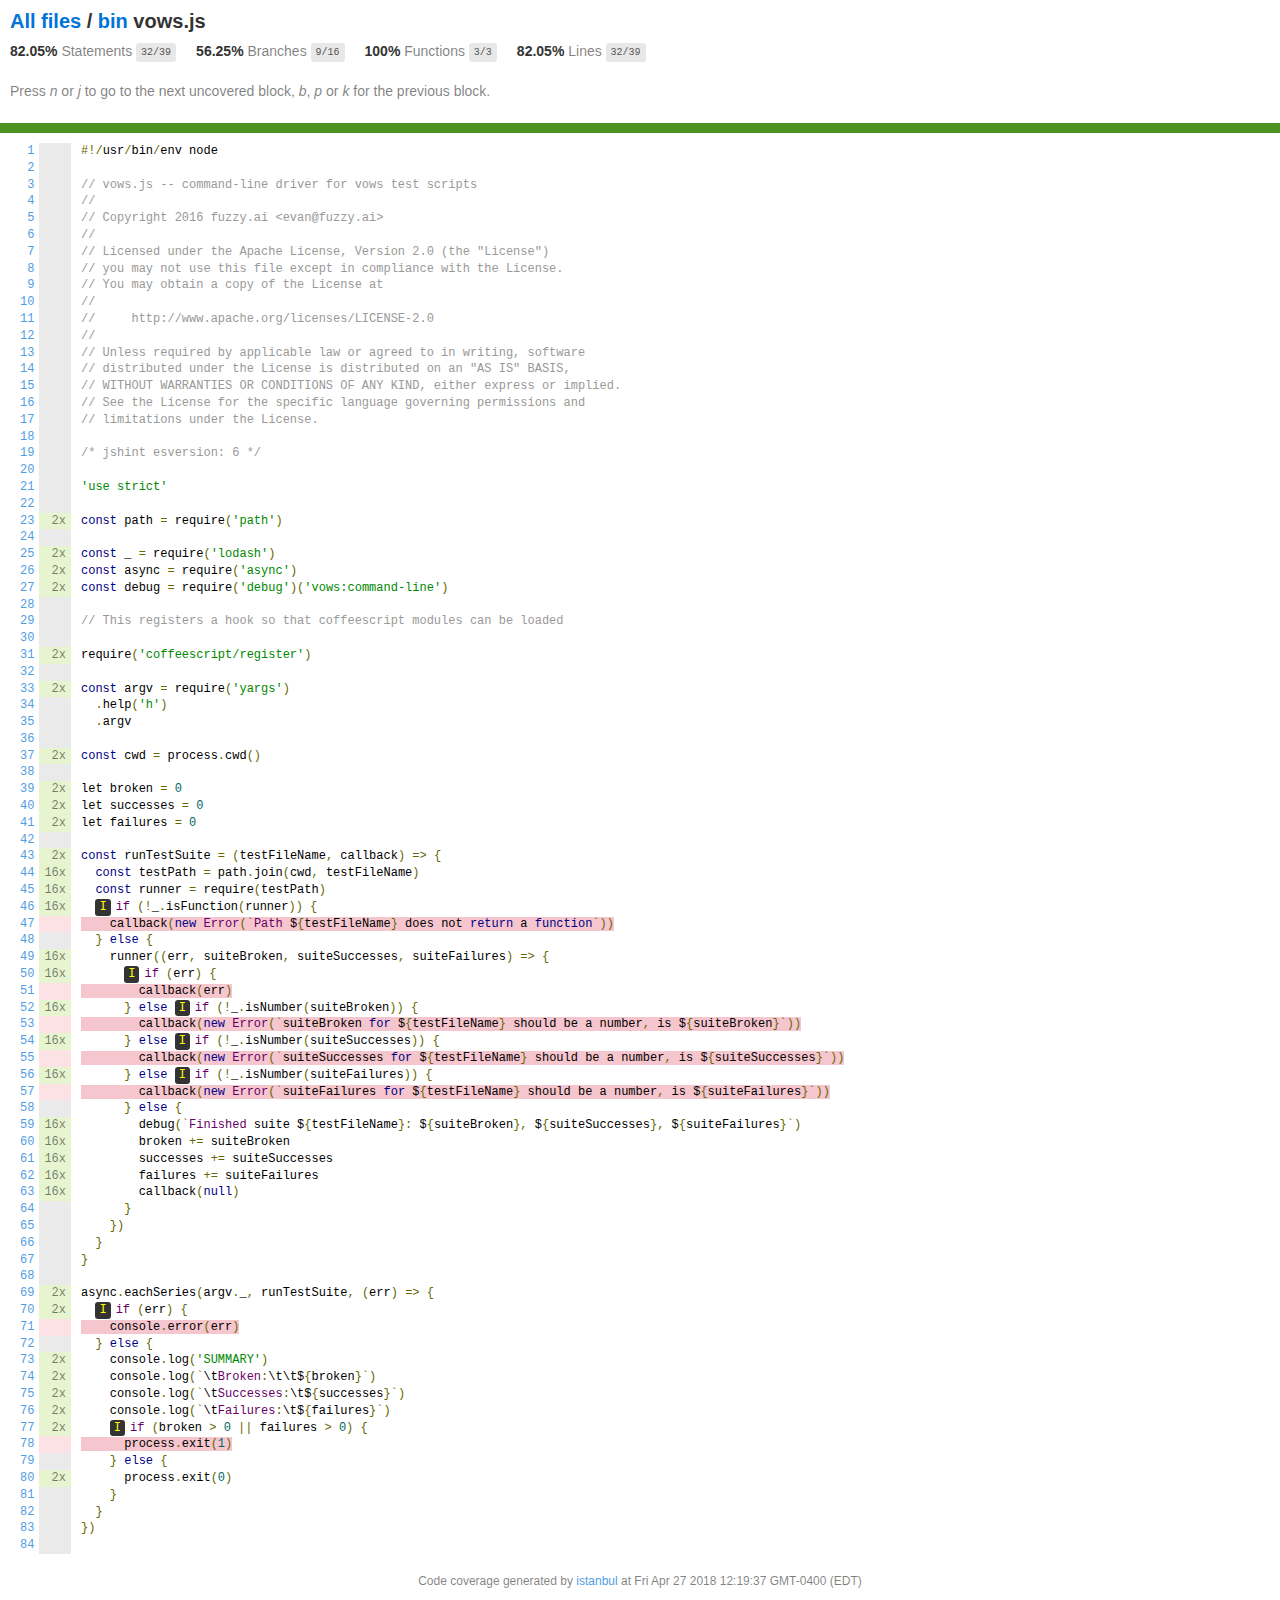
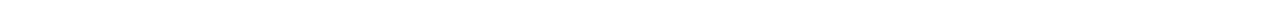
<file: 项目/node_modules/vows/coverage/lcov-report/bin/vows.js.html>
<!doctype html>
<html lang="en">
<head>
    <title>Code coverage report for bin/vows.js</title>
    <meta charset="utf-8" />
    <link rel="stylesheet" href="../prettify.css" />
    <link rel="stylesheet" href="../base.css" />
    <meta name="viewport" content="width=device-width, initial-scale=1">
    <style type='text/css'>
        .coverage-summary .sorter {
            background-image: url(../sort-arrow-sprite.png);
        }
    </style>
</head>
<body>
<div class='wrapper'>
  <div class='pad1'>
    <h1>
      <a href="../index.html">All files</a> / <a href="index.html">bin</a> vows.js
    </h1>
    <div class='clearfix'>
      <div class='fl pad1y space-right2'>
        <span class="strong">82.05% </span>
        <span class="quiet">Statements</span>
        <span class='fraction'>32/39</span>
      </div>
      <div class='fl pad1y space-right2'>
        <span class="strong">56.25% </span>
        <span class="quiet">Branches</span>
        <span class='fraction'>9/16</span>
      </div>
      <div class='fl pad1y space-right2'>
        <span class="strong">100% </span>
        <span class="quiet">Functions</span>
        <span class='fraction'>3/3</span>
      </div>
      <div class='fl pad1y space-right2'>
        <span class="strong">82.05% </span>
        <span class="quiet">Lines</span>
        <span class='fraction'>32/39</span>
      </div>
    </div>
    <p class="quiet">
      Press <em>n</em> or <em>j</em> to go to the next uncovered block, <em>b</em>, <em>p</em> or <em>k</em> for the previous block.
    </p>
  </div>
  <div class='status-line high'></div>
<pre><table class="coverage">
<tr><td class="line-count quiet"><a name='L1'></a><a href='#L1'>1</a>
<a name='L2'></a><a href='#L2'>2</a>
<a name='L3'></a><a href='#L3'>3</a>
<a name='L4'></a><a href='#L4'>4</a>
<a name='L5'></a><a href='#L5'>5</a>
<a name='L6'></a><a href='#L6'>6</a>
<a name='L7'></a><a href='#L7'>7</a>
<a name='L8'></a><a href='#L8'>8</a>
<a name='L9'></a><a href='#L9'>9</a>
<a name='L10'></a><a href='#L10'>10</a>
<a name='L11'></a><a href='#L11'>11</a>
<a name='L12'></a><a href='#L12'>12</a>
<a name='L13'></a><a href='#L13'>13</a>
<a name='L14'></a><a href='#L14'>14</a>
<a name='L15'></a><a href='#L15'>15</a>
<a name='L16'></a><a href='#L16'>16</a>
<a name='L17'></a><a href='#L17'>17</a>
<a name='L18'></a><a href='#L18'>18</a>
<a name='L19'></a><a href='#L19'>19</a>
<a name='L20'></a><a href='#L20'>20</a>
<a name='L21'></a><a href='#L21'>21</a>
<a name='L22'></a><a href='#L22'>22</a>
<a name='L23'></a><a href='#L23'>23</a>
<a name='L24'></a><a href='#L24'>24</a>
<a name='L25'></a><a href='#L25'>25</a>
<a name='L26'></a><a href='#L26'>26</a>
<a name='L27'></a><a href='#L27'>27</a>
<a name='L28'></a><a href='#L28'>28</a>
<a name='L29'></a><a href='#L29'>29</a>
<a name='L30'></a><a href='#L30'>30</a>
<a name='L31'></a><a href='#L31'>31</a>
<a name='L32'></a><a href='#L32'>32</a>
<a name='L33'></a><a href='#L33'>33</a>
<a name='L34'></a><a href='#L34'>34</a>
<a name='L35'></a><a href='#L35'>35</a>
<a name='L36'></a><a href='#L36'>36</a>
<a name='L37'></a><a href='#L37'>37</a>
<a name='L38'></a><a href='#L38'>38</a>
<a name='L39'></a><a href='#L39'>39</a>
<a name='L40'></a><a href='#L40'>40</a>
<a name='L41'></a><a href='#L41'>41</a>
<a name='L42'></a><a href='#L42'>42</a>
<a name='L43'></a><a href='#L43'>43</a>
<a name='L44'></a><a href='#L44'>44</a>
<a name='L45'></a><a href='#L45'>45</a>
<a name='L46'></a><a href='#L46'>46</a>
<a name='L47'></a><a href='#L47'>47</a>
<a name='L48'></a><a href='#L48'>48</a>
<a name='L49'></a><a href='#L49'>49</a>
<a name='L50'></a><a href='#L50'>50</a>
<a name='L51'></a><a href='#L51'>51</a>
<a name='L52'></a><a href='#L52'>52</a>
<a name='L53'></a><a href='#L53'>53</a>
<a name='L54'></a><a href='#L54'>54</a>
<a name='L55'></a><a href='#L55'>55</a>
<a name='L56'></a><a href='#L56'>56</a>
<a name='L57'></a><a href='#L57'>57</a>
<a name='L58'></a><a href='#L58'>58</a>
<a name='L59'></a><a href='#L59'>59</a>
<a name='L60'></a><a href='#L60'>60</a>
<a name='L61'></a><a href='#L61'>61</a>
<a name='L62'></a><a href='#L62'>62</a>
<a name='L63'></a><a href='#L63'>63</a>
<a name='L64'></a><a href='#L64'>64</a>
<a name='L65'></a><a href='#L65'>65</a>
<a name='L66'></a><a href='#L66'>66</a>
<a name='L67'></a><a href='#L67'>67</a>
<a name='L68'></a><a href='#L68'>68</a>
<a name='L69'></a><a href='#L69'>69</a>
<a name='L70'></a><a href='#L70'>70</a>
<a name='L71'></a><a href='#L71'>71</a>
<a name='L72'></a><a href='#L72'>72</a>
<a name='L73'></a><a href='#L73'>73</a>
<a name='L74'></a><a href='#L74'>74</a>
<a name='L75'></a><a href='#L75'>75</a>
<a name='L76'></a><a href='#L76'>76</a>
<a name='L77'></a><a href='#L77'>77</a>
<a name='L78'></a><a href='#L78'>78</a>
<a name='L79'></a><a href='#L79'>79</a>
<a name='L80'></a><a href='#L80'>80</a>
<a name='L81'></a><a href='#L81'>81</a>
<a name='L82'></a><a href='#L82'>82</a>
<a name='L83'></a><a href='#L83'>83</a>
<a name='L84'></a><a href='#L84'>84</a></td><td class="line-coverage quiet"><span class="cline-any cline-neutral">&nbsp;</span>
<span class="cline-any cline-neutral">&nbsp;</span>
<span class="cline-any cline-neutral">&nbsp;</span>
<span class="cline-any cline-neutral">&nbsp;</span>
<span class="cline-any cline-neutral">&nbsp;</span>
<span class="cline-any cline-neutral">&nbsp;</span>
<span class="cline-any cline-neutral">&nbsp;</span>
<span class="cline-any cline-neutral">&nbsp;</span>
<span class="cline-any cline-neutral">&nbsp;</span>
<span class="cline-any cline-neutral">&nbsp;</span>
<span class="cline-any cline-neutral">&nbsp;</span>
<span class="cline-any cline-neutral">&nbsp;</span>
<span class="cline-any cline-neutral">&nbsp;</span>
<span class="cline-any cline-neutral">&nbsp;</span>
<span class="cline-any cline-neutral">&nbsp;</span>
<span class="cline-any cline-neutral">&nbsp;</span>
<span class="cline-any cline-neutral">&nbsp;</span>
<span class="cline-any cline-neutral">&nbsp;</span>
<span class="cline-any cline-neutral">&nbsp;</span>
<span class="cline-any cline-neutral">&nbsp;</span>
<span class="cline-any cline-neutral">&nbsp;</span>
<span class="cline-any cline-neutral">&nbsp;</span>
<span class="cline-any cline-yes">2x</span>
<span class="cline-any cline-neutral">&nbsp;</span>
<span class="cline-any cline-yes">2x</span>
<span class="cline-any cline-yes">2x</span>
<span class="cline-any cline-yes">2x</span>
<span class="cline-any cline-neutral">&nbsp;</span>
<span class="cline-any cline-neutral">&nbsp;</span>
<span class="cline-any cline-neutral">&nbsp;</span>
<span class="cline-any cline-yes">2x</span>
<span class="cline-any cline-neutral">&nbsp;</span>
<span class="cline-any cline-yes">2x</span>
<span class="cline-any cline-neutral">&nbsp;</span>
<span class="cline-any cline-neutral">&nbsp;</span>
<span class="cline-any cline-neutral">&nbsp;</span>
<span class="cline-any cline-yes">2x</span>
<span class="cline-any cline-neutral">&nbsp;</span>
<span class="cline-any cline-yes">2x</span>
<span class="cline-any cline-yes">2x</span>
<span class="cline-any cline-yes">2x</span>
<span class="cline-any cline-neutral">&nbsp;</span>
<span class="cline-any cline-yes">2x</span>
<span class="cline-any cline-yes">16x</span>
<span class="cline-any cline-yes">16x</span>
<span class="cline-any cline-yes">16x</span>
<span class="cline-any cline-no">&nbsp;</span>
<span class="cline-any cline-neutral">&nbsp;</span>
<span class="cline-any cline-yes">16x</span>
<span class="cline-any cline-yes">16x</span>
<span class="cline-any cline-no">&nbsp;</span>
<span class="cline-any cline-yes">16x</span>
<span class="cline-any cline-no">&nbsp;</span>
<span class="cline-any cline-yes">16x</span>
<span class="cline-any cline-no">&nbsp;</span>
<span class="cline-any cline-yes">16x</span>
<span class="cline-any cline-no">&nbsp;</span>
<span class="cline-any cline-neutral">&nbsp;</span>
<span class="cline-any cline-yes">16x</span>
<span class="cline-any cline-yes">16x</span>
<span class="cline-any cline-yes">16x</span>
<span class="cline-any cline-yes">16x</span>
<span class="cline-any cline-yes">16x</span>
<span class="cline-any cline-neutral">&nbsp;</span>
<span class="cline-any cline-neutral">&nbsp;</span>
<span class="cline-any cline-neutral">&nbsp;</span>
<span class="cline-any cline-neutral">&nbsp;</span>
<span class="cline-any cline-neutral">&nbsp;</span>
<span class="cline-any cline-yes">2x</span>
<span class="cline-any cline-yes">2x</span>
<span class="cline-any cline-no">&nbsp;</span>
<span class="cline-any cline-neutral">&nbsp;</span>
<span class="cline-any cline-yes">2x</span>
<span class="cline-any cline-yes">2x</span>
<span class="cline-any cline-yes">2x</span>
<span class="cline-any cline-yes">2x</span>
<span class="cline-any cline-yes">2x</span>
<span class="cline-any cline-no">&nbsp;</span>
<span class="cline-any cline-neutral">&nbsp;</span>
<span class="cline-any cline-yes">2x</span>
<span class="cline-any cline-neutral">&nbsp;</span>
<span class="cline-any cline-neutral">&nbsp;</span>
<span class="cline-any cline-neutral">&nbsp;</span>
<span class="cline-any cline-neutral">&nbsp;</span></td><td class="text"><pre class="prettyprint lang-js">#!/usr/bin/env node
&nbsp;
// vows.js -- command-line driver for vows test scripts
//
// Copyright 2016 fuzzy.ai &lt;evan@fuzzy.ai&gt;
//
// Licensed under the Apache License, Version 2.0 (the "License")
// you may not use this file except in compliance with the License.
// You may obtain a copy of the License at
//
//     http://www.apache.org/licenses/LICENSE-2.0
//
// Unless required by applicable law or agreed to in writing, software
// distributed under the License is distributed on an "AS IS" BASIS,
// WITHOUT WARRANTIES OR CONDITIONS OF ANY KIND, either express or implied.
// See the License for the specific language governing permissions and
// limitations under the License.
&nbsp;
/* jshint esversion: 6 */
&nbsp;
'use strict'
&nbsp;
const path = require('path')
&nbsp;
const _ = require('lodash')
const async = require('async')
const debug = require('debug')('vows:command-line')
&nbsp;
// This registers a hook so that coffeescript modules can be loaded
&nbsp;
require('coffeescript/register')
&nbsp;
const argv = require('yargs')
  .help('h')
  .argv
&nbsp;
const cwd = process.cwd()
&nbsp;
let broken = 0
let successes = 0
let failures = 0
&nbsp;
const runTestSuite = (testFileName, callback) =&gt; {
  const testPath = path.join(cwd, testFileName)
  const runner = require(testPath)
  <span class="missing-if-branch" title="if path not taken" >I</span>if (!_.isFunction(runner)) {
<span class="cstat-no" title="statement not covered" >    callback(new Error(`Path ${testFileName} does not return a function`))</span>
  } else {
    runner((err, suiteBroken, suiteSuccesses, suiteFailures) =&gt; {
      <span class="missing-if-branch" title="if path not taken" >I</span>if (err) {
<span class="cstat-no" title="statement not covered" >        callback(err)</span>
      } else <span class="missing-if-branch" title="if path not taken" >I</span>if (!_.isNumber(suiteBroken)) {
<span class="cstat-no" title="statement not covered" >        callback(new Error(`suiteBroken for ${testFileName} should be a number, is ${suiteBroken}`))</span>
      } else <span class="missing-if-branch" title="if path not taken" >I</span>if (!_.isNumber(suiteSuccesses)) {
<span class="cstat-no" title="statement not covered" >        callback(new Error(`suiteSuccesses for ${testFileName} should be a number, is ${suiteSuccesses}`))</span>
      } else <span class="missing-if-branch" title="if path not taken" >I</span>if (!_.isNumber(suiteFailures)) {
<span class="cstat-no" title="statement not covered" >        callback(new Error(`suiteFailures for ${testFileName} should be a number, is ${suiteFailures}`))</span>
      } else {
        debug(`Finished suite ${testFileName}: ${suiteBroken}, ${suiteSuccesses}, ${suiteFailures}`)
        broken += suiteBroken
        successes += suiteSuccesses
        failures += suiteFailures
        callback(null)
      }
    })
  }
}
&nbsp;
async.eachSeries(argv._, runTestSuite, (err) =&gt; {
  <span class="missing-if-branch" title="if path not taken" >I</span>if (err) {
<span class="cstat-no" title="statement not covered" >    console.error(err)</span>
  } else {
    console.log('SUMMARY')
    console.log(`\tBroken:\t\t${broken}`)
    console.log(`\tSuccesses:\t${successes}`)
    console.log(`\tFailures:\t${failures}`)
    <span class="missing-if-branch" title="if path not taken" >I</span>if (broken &gt; 0 || failures &gt; 0) {
<span class="cstat-no" title="statement not covered" >      process.exit(1)</span>
    } else {
      process.exit(0)
    }
  }
})
&nbsp;</pre></td></tr>
</table></pre>
<div class='push'></div><!-- for sticky footer -->
</div><!-- /wrapper -->
<div class='footer quiet pad2 space-top1 center small'>
  Code coverage
  generated by <a href="https://istanbul.js.org/" target="_blank">istanbul</a> at Fri Apr 27 2018 12:19:37 GMT-0400 (EDT)
</div>
</div>
<script src="../prettify.js"></script>
<script>
window.onload = function () {
        if (typeof prettyPrint === 'function') {
            prettyPrint();
        }
};
</script>
<script src="../sorter.js"></script>
<script src="../block-navigation.js"></script>
</body>
</html>
</file>
<file: 项目/node_modules/vows/coverage/lcov-report/prettify.css>
.pln{color:#000}@media screen{.str{color:#080}.kwd{color:#008}.com{color:#800}.typ{color:#606}.lit{color:#066}.pun,.opn,.clo{color:#660}.tag{color:#008}.atn{color:#606}.atv{color:#080}.dec,.var{color:#606}.fun{color:red}}@media print,projection{.str{color:#060}.kwd{color:#006;font-weight:bold}.com{color:#600;font-style:italic}.typ{color:#404;font-weight:bold}.lit{color:#044}.pun,.opn,.clo{color:#440}.tag{color:#006;font-weight:bold}.atn{color:#404}.atv{color:#060}}pre.prettyprint{padding:2px;border:1px solid #888}ol.linenums{margin-top:0;margin-bottom:0}li.L0,li.L1,li.L2,li.L3,li.L5,li.L6,li.L7,li.L8{list-style-type:none}li.L1,li.L3,li.L5,li.L7,li.L9{background:#eee}
</file>
<file: 项目/node_modules/vows/coverage/lcov-report/base.css>
body, html {
  margin:0; padding: 0;
  height: 100%;
}
body {
    font-family: Helvetica Neue, Helvetica, Arial;
    font-size: 14px;
    color:#333;
}
.small { font-size: 12px; }
*, *:after, *:before {
  -webkit-box-sizing:border-box;
     -moz-box-sizing:border-box;
          box-sizing:border-box;
  }
h1 { font-size: 20px; margin: 0;}
h2 { font-size: 14px; }
pre {
    font: 12px/1.4 Consolas, "Liberation Mono", Menlo, Courier, monospace;
    margin: 0;
    padding: 0;
    -moz-tab-size: 2;
    -o-tab-size:  2;
    tab-size: 2;
}
a { color:#0074D9; text-decoration:none; }
a:hover { text-decoration:underline; }
.strong { font-weight: bold; }
.space-top1 { padding: 10px 0 0 0; }
.pad2y { padding: 20px 0; }
.pad1y { padding: 10px 0; }
.pad2x { padding: 0 20px; }
.pad2 { padding: 20px; }
.pad1 { padding: 10px; }
.space-left2 { padding-left:55px; }
.space-right2 { padding-right:20px; }
.center { text-align:center; }
.clearfix { display:block; }
.clearfix:after {
  content:'';
  display:block;
  height:0;
  clear:both;
  visibility:hidden;
  }
.fl { float: left; }
@media only screen and (max-width:640px) {
  .col3 { width:100%; max-width:100%; }
  .hide-mobile { display:none!important; }
}

.quiet {
  color: #7f7f7f;
  color: rgba(0,0,0,0.5);
}
.quiet a { opacity: 0.7; }

.fraction {
  font-family: Consolas, 'Liberation Mono', Menlo, Courier, monospace;
  font-size: 10px;
  color: #555;
  background: #E8E8E8;
  padding: 4px 5px;
  border-radius: 3px;
  vertical-align: middle;
}

div.path a:link, div.path a:visited { color: #333; }
table.coverage {
  border-collapse: collapse;
  margin: 10px 0 0 0;
  padding: 0;
}

table.coverage td {
  margin: 0;
  padding: 0;
  vertical-align: top;
}
table.coverage td.line-count {
    text-align: right;
    padding: 0 5px 0 20px;
}
table.coverage td.line-coverage {
    text-align: right;
    padding-right: 10px;
    min-width:20px;
}

table.coverage td span.cline-any {
    display: inline-block;
    padding: 0 5px;
    width: 100%;
}
.missing-if-branch {
    display: inline-block;
    margin-right: 5px;
    border-radius: 3px;
    position: relative;
    padding: 0 4px;
    background: #333;
    color: yellow;
}

.skip-if-branch {
    display: none;
    margin-right: 10px;
    position: relative;
    padding: 0 4px;
    background: #ccc;
    color: white;
}
.missing-if-branch .typ, .skip-if-branch .typ {
    color: inherit !important;
}
.coverage-summary {
  border-collapse: collapse;
  width: 100%;
}
.coverage-summary tr { border-bottom: 1px solid #bbb; }
.keyline-all { border: 1px solid #ddd; }
.coverage-summary td, .coverage-summary th { padding: 10px; }
.coverage-summary tbody { border: 1px solid #bbb; }
.coverage-summary td { border-right: 1px solid #bbb; }
.coverage-summary td:last-child { border-right: none; }
.coverage-summary th {
  text-align: left;
  font-weight: normal;
  white-space: nowrap;
}
.coverage-summary th.file { border-right: none !important; }
.coverage-summary th.pct { }
.coverage-summary th.pic,
.coverage-summary th.abs,
.coverage-summary td.pct,
.coverage-summary td.abs { text-align: right; }
.coverage-summary td.file { white-space: nowrap;  }
.coverage-summary td.pic { min-width: 120px !important;  }
.coverage-summary tfoot td { }

.coverage-summary .sorter {
    height: 10px;
    width: 7px;
    display: inline-block;
    margin-left: 0.5em;
    background: url(sort-arrow-sprite.png) no-repeat scroll 0 0 transparent;
}
.coverage-summary .sorted .sorter {
    background-position: 0 -20px;
}
.coverage-summary .sorted-desc .sorter {
    background-position: 0 -10px;
}
.status-line {  height: 10px; }
/* yellow */
.cbranch-no { background: yellow !important; color: #111; }
/* dark red */
.red.solid, .status-line.low, .low .cover-fill { background:#C21F39 }
.low .chart { border:1px solid #C21F39 }
.highlighted,
.highlighted .cstat-no, .highlighted .fstat-no, .highlighted .cbranch-no{
  background: #C21F39 !important;
}
/* medium red */
.cstat-no, .fstat-no, .cbranch-no, .cbranch-no { background:#F6C6CE }
/* light red */
.low, .cline-no { background:#FCE1E5 }
/* light green */
.high, .cline-yes { background:rgb(230,245,208) }
/* medium green */
.cstat-yes { background:rgb(161,215,106) }
/* dark green */
.status-line.high, .high .cover-fill { background:rgb(77,146,33) }
.high .chart { border:1px solid rgb(77,146,33) }

.medium .chart { border:1px solid #666; }
.medium .cover-fill { background: #666; }

.cstat-skip { background: #ddd; color: #111; }
.fstat-skip { background: #ddd; color: #111 !important; }
.cbranch-skip { background: #ddd !important; color: #111; }

span.cline-neutral { background: #eaeaea; }
.medium { background: #eaeaea; }

.coverage-summary td.empty {
    opacity: .5;
    padding-top: 4px;
    padding-bottom: 4px;
    line-height: 1;
    color: #888;
}

.cover-fill, .cover-empty {
  display:inline-block;
  height: 12px;
}
.chart {
  line-height: 0;
}
.cover-empty {
    background: white;
}
.cover-full {
    border-right: none !important;
}
pre.prettyprint {
    border: none !important;
    padding: 0 !important;
    margin: 0 !important;
}
.com { color: #999 !important; }
.ignore-none { color: #999; font-weight: normal; }

.wrapper {
  min-height: 100%;
  height: auto !important;
  height: 100%;
  margin: 0 auto -48px;
}
.footer, .push {
  height: 48px;
}
</file>
